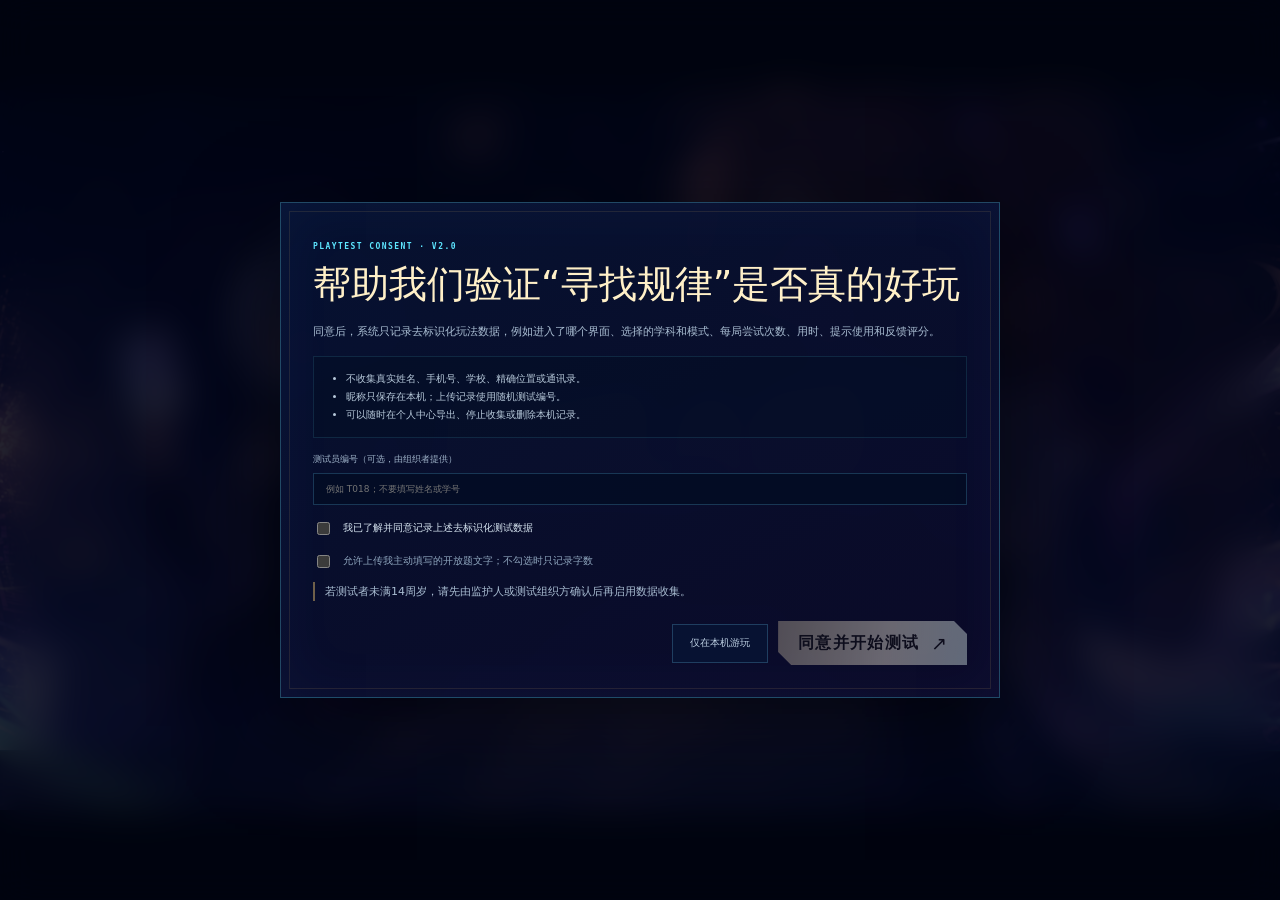
<file: index.html>
<!doctype html>
<html lang="zh-CN">
  <head>
    <meta charset="UTF-8" />
    <meta name="viewport" content="width=device-width, initial-scale=1.0" />
    <meta name="theme-color" content="#030611" />
  <meta name="description" content="《题感大师》网页游戏测试版 V2.0：接入2015—2025高考历史真题认知结构证据库。" />
  <title>题感大师｜测试版 V2.0</title>
    <link rel="stylesheet" href="style.css" />
    <link rel="stylesheet" href="launch-v7.css" />
    <link rel="stylesheet" href="telemetry.css" />
  </head>
  <body>
    <canvas id="globalStars" class="global-stars" aria-hidden="true"></canvas>
    <main id="app" class="app">
      <section id="launchScreen" class="screen launch-screen is-active" role="button" tabindex="0" aria-label="题感大师游戏启动页，点击屏幕进入">
        <div id="launchStage" class="stage">
          <img class="launch-background" src="assets/launch-v7-background.png" alt="" draggable="false" />
          <header class="title-layer" aria-label="题感大师"><h1 id="launchTitleGlitch" class="glitch-title"><span class="sr-only">题感大师</span></h1></header>
          <div class="ui-layer">
            <section class="loading-bar-layer" aria-label="正在寻找考试中的第六感">
              <div class="loading-bar">
                <span class="tech-wing tech-wing--left" aria-hidden="true"><i></i><i></i><i></i></span>
                <span class="status-core" aria-hidden="true"><i class="status-core__inner"></i></span>
                <p class="loading-copy">正在寻找考试中的第六感</p>
                <span class="signal-bars" aria-hidden="true"><i></i><i></i><i></i><i></i><i></i></span>
                <span class="tech-wing tech-wing--right" aria-hidden="true"><i></i><i></i><i></i></span>
                <span class="loading-sweep" aria-hidden="true"></span>
              </div>
            </section>
            <div class="enter-text-layer" aria-hidden="true"><span class="enter-copy">点击屏幕进入</span></div>
            <footer class="hud-layer" aria-hidden="true">
              <span class="hud-scan"></span>
              <div class="hud-module hud-module--left"><span class="hud-ring"><i></i></span><div class="hud-copy"><b>KNOWLEDGE LINK</b><span>知识图谱 · ONLINE</span></div><span class="hud-wave"><i></i><i></i><i></i><i></i><i></i></span></div>
              <div class="hud-center"><span></span><span></span><span></span><span></span><span></span><i></i><span></span><span></span><span></span><span></span><span></span></div>
              <div class="hud-module hud-module--right"><span class="hud-wave"><i></i><i></i><i></i><i></i><i></i></span><div class="hud-copy"><b>ABILITY SYSTEM</b><span>能力模型 · READY</span></div><span class="hud-signal"><i></i><i></i><i></i><i></i></span></div>
            </footer>
          </div>
          <div id="launchFlash" class="screen-flash" aria-hidden="true"></div>
          <div id="rippleLayer" class="ripple-layer" aria-hidden="true"></div>
          <p id="screenStatus" class="sr-only" aria-live="polite"></p>
        </div>
      </section>

      <section id="subjectScreen" class="screen app-screen subject-screen" hidden aria-labelledby="subjectTitle">
        <img class="oracle-scene" src="assets/oracle-observatory-v3.png" alt="星轨观测员手持塔罗牌站在知识观测站中" />
        <div class="subject-shade" aria-hidden="true"></div>
        <header class="flow-header">
          <button id="subjectBack" class="back-arrow" type="button" aria-label="返回启动页">←</button>
          <div class="flow-step"><i>01</i><span><b>唤醒知识星座</b><small>CHOOSE YOUR CONSTELLATION</small></span></div>
          <p>九科不是菜单，而是九种观察世界的方法。</p>
        </header>
        <div class="subject-stage">
          <section class="subject-copy">
            <p class="eyebrow">THE CELESTIAL ARCHIVE</p>
            <h1 id="subjectTitle">选择一片<br />知识星域</h1>
            <div id="subjectEmblemPreview" class="subject-emblem-preview" aria-hidden="true"><i></i><i></i><i></i><canvas id="previewConstellation" class="subject-constellation-preview" data-constellation="history"></canvas><span id="previewSigil">⌛</span></div>
            <p id="subjectIntro" class="subject-short-copy">时间、制度与因果</p>
          </section>
          <div id="subjectConstellation" class="subject-constellation" aria-label="九科学科选择"></div>
          <aside class="subject-confirm">
            <span id="subjectGlyph">史</span><p><small>SELECTED DOMAIN</small><b id="subjectName">历史</b><em id="subjectEnglish">HISTORY</em></p>
            <button id="confirmSubject" class="ritual-button" type="button"><b>进入模式圣殿</b><small>CONFIRM CONSTELLATION</small><i>↗</i></button>
          </aside>
        </div>
      </section>

      <section id="modeScreen" class="screen app-screen mode-screen" hidden aria-labelledby="modeTitle">
        <div class="mode-nebula" aria-hidden="true"><i></i><i></i><i></i></div>
        <header class="flow-header">
          <button id="modeBack" class="back-arrow" type="button" aria-label="返回选科">←</button>
          <div class="flow-step"><i>02</i><span><b>选择解码仪式</b><small>CHOOSE THE RITUAL</small></span></div>
          <p id="modeSubjectLabel">历史星域已连接</p>
        </header>
        <section class="mode-stage">
          <div class="mode-heading"><p class="eyebrow">FOUR WAYS TO SEE</p><h1 id="modeTitle">你想怎样<br />接近规律？</h1><p>难度不只是数字，它会改变干扰方式与理解任务。</p></div>
          <div id="modeGates" class="mode-gates" aria-label="四种游戏模式"></div>
          <footer class="mode-footer"><p><small>当前仪式</small><b id="modeName">困难模式</b><span id="modeDescription"></span></p><button id="confirmMode" class="ritual-button" type="button"><b>进入认知中枢</b><small>ENTER THE NEXUS</small><i>↗</i></button></footer>
        </section>
      </section>

      <section id="homeScreen" class="screen app-screen nexus-screen" hidden aria-labelledby="homeTitle">
        <div class="nexus-background" aria-hidden="true"></div>
        <header class="app-header">
          <button id="homeBack" class="back-arrow" type="button" aria-label="返回模式选择">←</button>
        <div class="app-brand"><span>TM</span><p><b>题感大师</b><small>COGNITIVE NEXUS · V2.0 HISTORY EXAM LAB</small></p></div>
          <nav class="header-nav"><button id="reselectSubject" type="button">更换学科</button><button id="reselectMode" type="button">更换模式</button><button id="openMap" type="button">✦ 探索地图</button><button id="openProfile" type="button">◇ 个人中心</button></nav>
          <button id="profileChip" class="profile-chip" type="button"><span id="homeAvatar">观</span><p><b id="homeNickname">星轨观察者</b><small id="homeLevel">LV.01 · 题目观察者</small></p></button>
        </header>
        <div class="nexus-layout">
          <section class="nexus-hero">
            <p class="eyebrow">COGNITIVE TRACE READY</p>
            <h1 id="homeTitle">关系不会写在<br />题目表面。</h1>
            <p>观察、怀疑、组合。把看似无关的题卡放到一起，看看你的解释能否让它们同时成立。</p>
            <div class="nexus-stats"><span><small>完成牌局</small><b id="sessionRounds">0</b></span><span><small>已发现羁绊</small><b id="todayDiscoveries">0</b></span><span><small>探索值</small><b id="homeXp">0</b></span></div>
          </section>
          <section class="current-training">
            <div id="selectedSubjectOrb" class="training-orb"><i></i><span id="selectedSubjectGlyph">史</span></div>
            <p class="eyebrow">CURRENT CONSTELLATION</p><h2 id="selectedSubjectName">历史</h2><b id="selectedModeName">困难模式</b><p id="selectedModeDescription"></p>
            <div class="bank-proof"><i>100</i><p><b>场独立牌局已装载</b><small>每局随机出现 3–8 张牌，组合规模由关系本身决定。</small></p></div>
            <button id="startGame" class="ritual-button ritual-button--large" type="button"><b>抽取本局星牌</b><small>DRAW THE NEXT TRACE</small><i>↗</i></button>
          </section>
          <aside class="nexus-oracle"><img src="assets/oracle-observatory-v3.png" alt="" /><div><small>ORACLE NOTE</small><b>别数牌，先找解释力。</b><p>能够同时解释两张牌，也可能是一条真正羁绊；选择权始终在你。</p></div></aside>
        </div>
      </section>

      <section id="gameScreen" class="screen app-screen game-screen" hidden aria-labelledby="gameTitle">
        <div class="game-anime-backdrop" aria-hidden="true"></div>
        <header class="game-header"><button id="leaveGame" class="back-arrow" type="button" aria-label="退出牌局">←</button><div class="game-heading"><span id="gameMeta">HISTORY · DEEP TRACE</span><h1 id="gameTitle">历史 · 困难模式</h1></div><div class="game-stats"><span>探索值 <b id="gameXp">0</b></span><span>本次旅程 <b id="gameRoundNumber">01</b></span><span>星牌 <b id="gameCardCount">6</b></span></div></header>
        <section class="mission-bar"><span class="mission-sigil"><i></i></span><div><small>本局目标</small><b id="missionCopy">自由选择你认为存在共同关系的卡牌</b></div><p id="modeRule">组合 2–8 张；提交前可随时调整。</p></section>
        <section id="board" class="board" aria-label="题目卡牌区"><canvas id="bondCanvas" class="bond-canvas" aria-hidden="true"></canvas><div id="ritualHalo" class="ritual-halo" aria-hidden="true"><i></i><i></i><span>✦</span></div><div id="cardGrid" class="card-grid"></div></section>
        <footer class="action-dock"><div class="selection-status"><span><b id="selectedCount">0</b><small>已选择</small></span><p><b id="selectionTitle">等待你的关系假设</b><small id="selectionHint">每局牌数不同，羁绊数量不会提前提示</small></p></div><div class="dock-actions"><button id="inspectHint" class="ghost-button" type="button">观察方法</button><button id="clearSelection" class="ghost-button" type="button" disabled>清空</button><button id="verifyBond" class="verify-button" type="button" disabled><span>组合羁绊</span><small>COMMUNE WITH CARDS</small><i></i></button></div></footer>

        <div id="guidePanel" class="modal guide-panel" role="dialog" aria-modal="true" aria-labelledby="guideTitle" hidden><span class="modal-index">FIRST DIVINATION</span><h2 id="guideTitle">这里没有规定答案牌数</h2><p>阅读 3–8 张随机题卡，自由选择 2–8 张。只要你选择的牌共享一条能够成立的关系，羁绊就会回应。</p><div class="guide-flow"><span><i>1</i>观察</span><em>›</em><span><i>2</i>组合</span><em>›</em><span><i>3</i>见证翻牌</span></div><p class="guide-once">本引导只在首次牌局自动出现，可在个人中心重置。</p><button id="closeGuide" class="ritual-button ritual-button--compact" type="button"><b>开始占测</b><i>↗</i></button></div>
        <div id="methodPanel" class="modal method-panel" role="dialog" aria-modal="true" aria-labelledby="methodTitle" hidden><button class="modal-close" data-close-modal="methodPanel" type="button">×</button><span class="modal-index">OBSERVATION METHOD</span><h2 id="methodTitle">别找相同字，找同一种解释</h2><div class="method-grid"><span><b>主体</b><small>谁或什么对象</small></span><span><b>机制</b><small>为什么发生</small></span><span><b>边界</b><small>限定条件是什么</small></span><span><b>意图</b><small>命题人要辨别什么</small></span></div></div>
        <div id="hintOfferPanel" class="modal hint-offer-panel" role="dialog" aria-modal="true" aria-labelledby="hintOfferTitle" hidden><span class="hint-star" aria-hidden="true">✦</span><p class="eyebrow">A FAINT SIGNAL</p><h2 id="hintOfferTitle">星轨传来微弱回声</h2><p>已经尝试三次。需要接收一条不揭示答案的观察提示吗？</p><div id="hintWhisper" class="hint-whisper" hidden><small>低强度提示</small><b id="hintWhisperText"></b></div><div class="hint-actions"><button id="declineHint" class="ghost-button" type="button">暂时不用</button><button id="acceptHint" class="ritual-button ritual-button--compact" type="button"><b>听取提示</b></button><button id="closeHint" class="ritual-button ritual-button--compact" type="button" hidden><b>回到牌桌</b></button></div></div>
      <div id="revealPanel" class="modal reveal-panel" role="dialog" aria-modal="true" aria-labelledby="revealTitle" hidden><p class="eyebrow">THE CARDS HAVE SPOKEN</p><h2 id="revealTitle"></h2><p id="revealExplanation"></p><div class="feedback-grid"><section><small>1 · 结论</small><p id="feedbackConclusion"></p></section><section><small>2 · 逐卡证据</small><ul id="feedbackEvidence"></ul></section><section><small>3 · 规则</small><p id="feedbackRule"></p></section><section><small>4 · 迁移</small><p id="feedbackTransfer"></p></section></div><div class="insight-copy"><small>瞬间理解</small><b id="insightText"></b></div><div class="reward-row"><span>探索值 <b id="rewardXp">+12</b></span><span>星图节点 <b>+1</b></span><span>关系迁移 <b>+1</b></span></div><section id="modeChallenge" class="mode-challenge" hidden><small id="challengeLabel"></small><h3 id="challengeTitle"></h3><div id="challengeOptions" class="challenge-options"></div><textarea id="masterNote" rows="2" placeholder="可选：写下一句你的判断方法"></textarea><textarea id="decodeAnswer" rows="3" minlength="6" maxlength="180" placeholder="写下你的判断：出题人为什么把这些题放在一起？"></textarea><p id="decodeAnswerStatus" class="decode-answer-status">写出自己的解释即可继续，不自动判分。</p></section><div class="reveal-actions"><button id="openSurveyAfterRound" class="ghost-button" type="button">反馈本轮体验</button><button id="viewMapAfterRound" class="ghost-button" type="button">查看星图</button><button id="nextRound" class="ritual-button ritual-button--compact" type="button"><b>继续抽牌</b><i>↗</i></button></div></div>
      <div id="errorFeedbackPanel" class="modal error-feedback-panel" role="dialog" aria-modal="true" aria-labelledby="errorFeedbackLabel" hidden><button class="modal-close" data-close-modal="errorFeedbackPanel" type="button" aria-label="关闭">×</button><p class="eyebrow">RELATION BOUNDARY</p><h2 id="errorFeedbackLabel">首次错误提示</h2><p id="errorFeedbackText"></p></div>
        <div id="cardInspect" class="modal card-inspect" role="dialog" aria-modal="true" aria-labelledby="inspectTitle" hidden><button class="modal-close" data-close-modal="cardInspect" type="button">×</button><span id="inspectNumber" class="modal-index"></span><h2 id="inspectTitle"></h2><p>放大阅读不会改变当前选择。</p></div>
      </section>

      <section id="mapScreen" class="screen app-screen map-screen" hidden aria-labelledby="mapTitle">
        <div class="map-void" aria-hidden="true"></div>
        <header class="section-header"><button id="mapBack" class="back-arrow" type="button" aria-label="返回上一界面">←</button><div><span>VARIABLE COSMOS ATLAS</span><h1 id="mapTitle">九域羁绊星图</h1></div><p id="mapStyleLabel">旋臂星系 · 历史时间流</p></header>
        <div class="map-layout"><nav id="mapSubjects" class="map-subjects" aria-label="地图学科选择"></nav><section id="mapNetwork" class="map-network" aria-label="认知关系节点图"><canvas id="mapCosmosCanvas" aria-hidden="true"></canvas><div id="mapNodeLayer" class="map-node-layer"></div></section><aside id="mapDetail" class="map-detail"></aside></div>
      </section>

      <section id="profileScreen" class="screen app-screen profile-screen" hidden aria-labelledby="profileTitle">
        <div class="profile-backdrop" aria-hidden="true"></div>
        <header class="section-header"><button id="profileBack" class="back-arrow" type="button" aria-label="返回认知中枢">←</button><div><span>OBSERVER ARCHIVE · V2.0</span><h1 id="profileTitle">观测员档案</h1></div><p>去标识化测试数据可随时查看、汇总、导出与删除。</p></header>
        <div class="profile-layout">
          <section class="identity-card"><div class="identity-avatar" id="profileAvatar">观</div><p class="eyebrow">OBSERVER ID</p><h2 id="profileNicknameDisplay">星轨观察者</h2><span id="profileTitleText">LV.01 · 题目观察者</span><div class="profile-xp"><i><em id="profileXpBar"></em></i><small id="profileXpText">0 / 100 EXP</small></div><label>昵称<input id="nicknameInput" maxlength="12" value="星轨观察者" /></label><label>年级<select id="gradeSelect"><option>高一</option><option selected>高二</option><option>高三</option></select></label><button id="saveProfile" class="ghost-button ghost-button--wide" type="button">保存基本信息</button></section>
          <section class="profile-main"><div class="profile-stats"><span><small>完成牌局</small><b id="statRounds">0</b></span><span><small>羁绊发现</small><b id="statBonds">0</b></span><span><small>伪羁绊</small><b id="statPseudo">0</b></span><span><small>探索值</small><b id="statXp">0</b></span></div><section class="profile-section"><header><div><span>SUBJECT PROGRESS</span><h2>九科星图进度</h2></div><button id="profileOpenMap" type="button">打开星图 ↗</button></header><div id="subjectProgress" class="subject-progress"></div></section><section class="profile-section"><header><div><span>RECENT DISCOVERIES</span><h2>最近发现</h2></div></header><div id="recentDiscoveries" class="recent-discoveries"></div></section></section>
          <aside class="settings-card"><p class="eyebrow">LOCAL SETTINGS</p><h2>仪式设置</h2><label class="setting-row"><span><b>星海背景音乐</b><small>大厅舒展旋律，牌局进入节奏变奏</small></span><input id="musicSetting" type="checkbox" checked /></label><label class="setting-row"><span><b>游戏音效</b><small>选牌、星轨与翻牌反馈</small></span><input id="soundSetting" type="checkbox" checked /></label><label class="setting-row"><span><b>减少动态效果</b><small>缩短占测与翻牌过程</small></span><input id="motionSetting" type="checkbox" /></label><button id="resetGuide" class="ghost-button ghost-button--wide" type="button">下次重新显示新手引导</button><button id="openTestData" class="ghost-button ghost-button--wide test-data-entry" type="button">管理测试数据</button><button id="openDataCenter" class="ghost-button ghost-button--wide data-center-entry" type="button">打开测试数据中心</button><button id="openProfileSurvey" class="ghost-button ghost-button--wide" type="button">填写体验反馈</button><div class="save-state"><i></i><span><b id="telemetrySaveLabel">本地星盘已同步</b><small id="telemetrySaveDetail">测试记录准备中</small></span></div></aside>
        </div>
      </section>

      <section id="telemetryConsent" class="telemetry-overlay" role="dialog" aria-modal="true" aria-labelledby="telemetryConsentTitle" hidden>
        <div class="telemetry-panel telemetry-consent-panel">
      <p class="eyebrow">PLAYTEST CONSENT · V2.0</p>
          <h2 id="telemetryConsentTitle">帮助我们验证“寻找规律”是否真的好玩</h2>
          <p>同意后，系统只记录去标识化玩法数据，例如进入了哪个界面、选择的学科和模式、每局尝试次数、用时、提示使用和反馈评分。</p>
          <ul>
            <li>不收集真实姓名、手机号、学校、精确位置或通讯录。</li>
            <li>昵称只保存在本机；上传记录使用随机测试编号。</li>
            <li>可以随时在个人中心导出、停止收集或删除本机记录。</li>
          </ul>
          <label class="telemetry-field"><span>测试员编号（可选，由组织者提供）</span><input id="consentTesterCode" maxlength="24" placeholder="例如 T018；不要填写姓名或学号" /></label>
          <label class="telemetry-check"><input id="consentAgree" type="checkbox" /><span>我已了解并同意记录上述去标识化测试数据</span></label>
          <label class="telemetry-check telemetry-check--subtle"><input id="consentOpenText" type="checkbox" /><span>允许上传我主动填写的开放题文字；不勾选时只记录字数</span></label>
          <p class="telemetry-minor-note">若测试者未满14周岁，请先由监护人或测试组织方确认后再启用数据收集。</p>
          <div class="telemetry-actions"><button id="declineTelemetry" class="ghost-button" type="button">仅在本机游玩</button><button id="acceptTelemetry" class="ritual-button ritual-button--compact" type="button" disabled><b>同意并开始测试</b><i>↗</i></button></div>
        </div>
      </section>

      <section id="testDataPanel" class="telemetry-overlay" role="dialog" aria-modal="true" aria-labelledby="testDataTitle" hidden>
        <div class="telemetry-panel telemetry-data-panel">
          <button id="closeTestData" class="modal-close" type="button" aria-label="关闭测试数据面板">×</button>
          <p class="eyebrow">PLAYTEST DATA CONTROL</p>
          <h2 id="testDataTitle">测试数据管理</h2>
          <div class="telemetry-status-grid">
            <span><small>测试参与者</small><b id="telemetryParticipant">未启用</b></span>
            <span><small>本机事件</small><b id="telemetryEventCount">0</b></span>
            <span><small>已上传</small><b id="telemetryUploadedCount">0</b></span>
            <span><small>数据状态</small><b id="telemetryConnection">仅本机</b></span>
          </div>
          <label class="telemetry-field"><span>测试员编号</span><input id="testDataTesterCode" maxlength="24" placeholder="可选；不要填写姓名或学号" /></label>
          <label class="telemetry-check"><input id="testDataEnabled" type="checkbox" /><span>参与去标识化玩法测试</span></label>
          <label class="telemetry-check telemetry-check--subtle"><input id="testDataOpenText" type="checkbox" /><span>允许上传开放题和反馈中的文字内容</span></label>
          <p id="telemetryLastSync" class="telemetry-sync-copy">尚未连接数据接收服务，记录将安全保存在当前设备。</p>
          <div class="telemetry-button-grid">
            <button id="saveTestDataSettings" class="ghost-button" type="button">保存设置</button>
            <button id="syncTestData" class="ghost-button" type="button">立即同步</button>
            <button id="exportTestJson" class="ghost-button" type="button">导出 JSON</button>
            <button id="exportTestCsv" class="ghost-button" type="button">导出 CSV</button>
            <button id="openDataCenterFromPanel" class="ghost-button" type="button">查看数据中心</button>
            <button id="deleteTestData" class="danger-button" type="button">删除测试记录</button>
          </div>
          <p class="telemetry-privacy-copy">删除会清除本机记录并停止后续收集；如数据已经上传，系统会同时向已配置的接收服务发送删除请求。</p>
        </div>
      </section>

      <section id="playtestSurvey" class="telemetry-overlay" role="dialog" aria-modal="true" aria-labelledby="playtestSurveyTitle" hidden>
        <form id="playtestSurveyForm" class="telemetry-panel telemetry-survey-panel">
          <button id="closePlaytestSurvey" class="modal-close" type="button" aria-label="关闭体验反馈">×</button>
          <p class="eyebrow">PLAYER SIGNAL</p>
          <h2 id="playtestSurveyTitle">这一轮真的像在“破解规律”吗？</h2>
          <p>请按1–5分评价。你的答案只用于改进测试版，不影响游戏成绩。</p>
          <div class="survey-grid">
            <label><span>寻找规律感</span><small>1 像普通答题 · 5 很像破解关系</small><select name="patternFeeling" required><option value="">请选择</option><option value="1">1</option><option value="2">2</option><option value="3">3</option><option value="4">4</option><option value="5">5</option></select></label>
            <label><span>趣味与爽感</span><small>1 无感 · 5 很想继续</small><select name="fun" required><option value="">请选择</option><option value="1">1</option><option value="2">2</option><option value="3">3</option><option value="4">4</option><option value="5">5</option></select></label>
            <label><span>规则清晰度</span><small>1 不知道做什么 · 5 完全清楚</small><select name="clarity" required><option value="">请选择</option><option value="1">1</option><option value="2">2</option><option value="3">3</option><option value="4">4</option><option value="5">5</option></select></label>
            <label><span>本轮难度</span><small>1 太简单 · 3 合适 · 5 太难</small><select name="difficulty" required><option value="">请选择</option><option value="1">1</option><option value="2">2</option><option value="3">3</option><option value="4">4</option><option value="5">5</option></select></label>
            <label><span>继续游玩意愿</span><small>1 不想继续 · 5 很想继续</small><select name="continueIntent" required><option value="">请选择</option><option value="1">1</option><option value="2">2</option><option value="3">3</option><option value="4">4</option><option value="5">5</option></select></label>
            <label><span>最喜欢的模式</span><small>可以暂时没有答案</small><select name="favoriteMode"><option value="">暂不确定</option><option value="hard">困难模式</option><option value="journey">旅程模式</option><option value="master">大师模式</option><option value="decode">破译模式</option></select></label>
          </div>
          <label class="telemetry-field"><span>最想改进的地方（可选）</span><textarea name="comment" maxlength="300" rows="3" placeholder="如果没有允许上传开放文字，系统只会记录字数。"></textarea></label>
          <div class="telemetry-actions"><button id="skipPlaytestSurvey" class="ghost-button" type="button">稍后再说</button><button class="ritual-button ritual-button--compact" type="submit"><b>提交反馈</b><i>↗</i></button></div>
        </form>
      </section>

      <div id="toast" class="toast" role="status" aria-live="polite"></div>
    </main>
    <script src="telemetry-config.js"></script>
    <script src="telemetry.js"></script>
    <script src="data.js"></script>
    <script src="script.js"></script>
  </body>
</html>
</file>
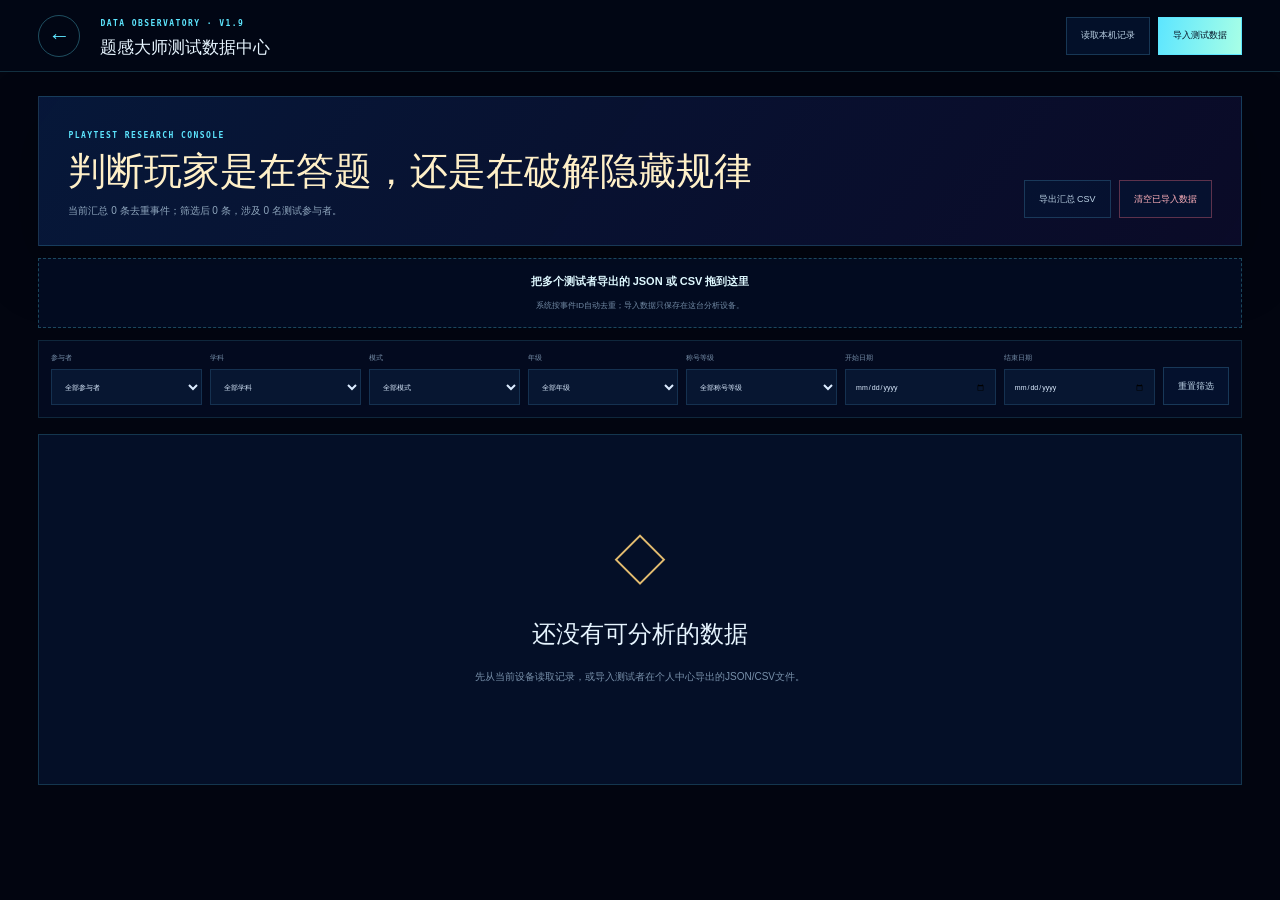
<file: data-center.html>
<!doctype html>
<html lang="zh-CN">
  <head>
    <meta charset="UTF-8" />
    <meta name="viewport" content="width=device-width, initial-scale=1.0" />
    <meta name="theme-color" content="#030611" />
    <meta name="description" content="《题感大师》V1.9测试数据中心：汇总启动、访问路径、牌局表现、错误分布与体验反馈。" />
    <title>题感大师｜V1.9测试数据中心</title>
    <link rel="stylesheet" href="data-center.css" />
  </head>
  <body>
    <div class="cosmos-backdrop" aria-hidden="true"></div>
    <header class="data-header">
      <a class="back-link" href="index.html" aria-label="返回游戏">←</a>
      <div class="data-brand"><span>DATA OBSERVATORY · V1.9</span><h1>题感大师测试数据中心</h1></div>
      <div class="header-actions">
        <button id="loadDeviceData" type="button">读取本机记录</button>
        <button id="importData" class="primary-action" type="button">导入测试数据</button>
        <input id="fileInput" type="file" accept=".json,.csv,application/json,text/csv" multiple hidden />
      </div>
    </header>

    <main class="data-shell">
      <section class="overview-banner">
        <div><p class="eyebrow">PLAYTEST RESEARCH CONSOLE</p><h2>判断玩家是在答题，还是在破解隐藏规律</h2><p id="datasetStatus">正在读取当前设备上的测试记录……</p></div>
        <div class="dataset-actions">
          <button id="exportSummary" type="button">导出汇总 CSV</button>
          <button id="clearImported" class="danger-action" type="button">清空已导入数据</button>
        </div>
      </section>

      <section id="dropZone" class="drop-zone" tabindex="0">
        <strong>把多个测试者导出的 JSON 或 CSV 拖到这里</strong>
        <span>系统按事件ID自动去重；导入数据只保存在这台分析设备。</span>
      </section>

      <section class="filter-panel" aria-label="数据筛选">
        <label>参与者<select id="participantFilter"><option value="">全部参与者</option></select></label>
        <label>学科<select id="subjectFilter"><option value="">全部学科</option></select></label>
        <label>模式<select id="modeFilter"><option value="">全部模式</option></select></label>
        <label>年级<select id="gradeFilter"><option value="">全部年级</option><option>高一</option><option>高二</option><option>高三</option></select></label>
        <label>称号等级<select id="rankFilter"><option value="">全部称号等级</option></select></label>
        <label>开始日期<input id="dateFrom" type="date" /></label>
        <label>结束日期<input id="dateTo" type="date" /></label>
        <button id="resetFilters" type="button">重置筛选</button>
      </section>

      <section id="emptyState" class="empty-state" hidden>
        <i>◇</i><h2>还没有可分析的数据</h2><p>先从当前设备读取记录，或导入测试者在个人中心导出的JSON/CSV文件。</p>
      </section>

      <div id="dashboardContent">
        <section class="kpi-grid" aria-label="核心指标">
          <article><small>启动次数</small><b id="kpiStarts">0</b><span id="kpiSessions">0个会话</span></article>
          <article><small>测试参与者</small><b id="kpiParticipants">0</b><span>去标识化ID</span></article>
          <article><small>牌局完成率</small><b id="kpiCompletion">0%</b><span id="kpiRounds">0 / 0局</span></article>
          <article><small>平均完成时间</small><b id="kpiDuration">—</b><span>成功牌局</span></article>
          <article><small>成功前尝试</small><b id="kpiAttempts">—</b><span>平均次数</span></article>
          <article><small>提示接受率</small><b id="kpiHintRate">—</b><span id="kpiHints">0 / 0次</span></article>
          <article><small>五败揭晓率</small><b id="kpiRevealRate">—</b><span id="kpiReveals">0次</span></article>
          <article><small>中途退出率</small><b id="kpiAbandonRate">—</b><span id="kpiAbandons">0次</span></article>
        </section>

        <section class="panel access-panel">
          <header><div><p class="eyebrow">SCREEN FLOW</p><h2>界面访问顺序</h2></div><span id="screenViewCount">0次界面访问</span></header>
          <div class="split-grid">
            <div><h3>最常见页面流转</h3><div id="transitionList" class="bar-list"></div></div>
            <div><h3>各界面访问量</h3><div id="screenVisitList" class="bar-list"></div></div>
          </div>
          <div class="detail-table">
            <h3>最近会话完整路径</h3>
            <div class="table-wrap"><table><thead><tr><th>时间</th><th>参与者</th><th>会话</th><th>访问顺序</th></tr></thead><tbody id="sessionPathTable"></tbody></table></div>
          </div>
        </section>

        <section class="panel">
          <header><div><p class="eyebrow">SUBJECT PERFORMANCE</p><h2>科目选择率与成功率</h2></div><span>错误=失败的羁绊验证</span></header>
          <div class="table-wrap"><table><thead><tr><th>学科</th><th>选择次数</th><th>选择率</th><th>开始牌局</th><th>成功牌局</th><th>成功率</th><th>错误验证</th><th>平均尝试</th></tr></thead><tbody id="subjectTable"></tbody></table></div>
        </section>

        <section class="panel">
          <header><div><p class="eyebrow">BOND VERIFICATION LOG</p><h2>每次羁绊验证明细</h2></div><span id="verificationCount">0次验证</span></header>
          <div class="table-wrap verification-table"><table><thead><tr><th>时间</th><th>参与者</th><th>称号等级</th><th>学科</th><th>牌局</th><th>尝试</th><th>选择数量</th><th>成功</th><th>所选卡牌ID</th><th>当时用时</th></tr></thead><tbody id="verificationTable"></tbody></table></div>
        </section>

        <section class="panel">
          <header><div><p class="eyebrow">COGNITIVE RANK</p><h2>用户称号等级分布</h2></div><span>按事件发生时的等级统计</span></header>
          <div class="table-wrap"><table><thead><tr><th>等级</th><th>称号</th><th>到达人数</th><th>记录事件</th><th>开始牌局</th><th>完成牌局</th><th>成功率</th></tr></thead><tbody id="rankTable"></tbody></table></div>
        </section>

        <section class="dual-panels">
          <section class="panel">
            <header><div><p class="eyebrow">MODE PERFORMANCE</p><h2>模式表现</h2></div></header>
            <div class="table-wrap"><table><thead><tr><th>模式</th><th>开始</th><th>成功</th><th>成功率</th><th>错误</th></tr></thead><tbody id="modeTable"></tbody></table></div>
          </section>
          <section class="panel">
            <header><div><p class="eyebrow">GRADE PERFORMANCE</p><h2>年级表现</h2></div></header>
            <div class="table-wrap"><table><thead><tr><th>年级</th><th>牌局</th><th>成功</th><th>成功率</th><th>平均用时</th></tr></thead><tbody id="gradeTable"></tbody></table></div>
          </section>
        </section>

        <section class="dual-panels">
          <section class="panel">
            <header><div><p class="eyebrow">ERROR DISTRIBUTION</p><h2>错误集中在哪个知识板块</h2></div><span id="failedVerifyCount">0次错误验证</span></header>
            <div id="errorBlockList" class="rank-list"></div>
          </section>
          <section class="panel">
            <header><div><p class="eyebrow">RELATION SCALE</p><h2>牌数与关系规模分布</h2></div></header>
            <div class="split-grid compact"><div><h3>每局牌数</h3><div id="cardCountList" class="bar-list"></div></div><div><h3>主要关系规模</h3><div id="relationSizeList" class="bar-list"></div></div></div>
          </section>
        </section>

        <section class="panel">
          <header><div><p class="eyebrow">PLAYER SIGNAL</p><h2>主观体验评分</h2></div><span id="surveyCount">0份问卷</span></header>
          <div class="score-grid">
            <article><span>规律感</span><b id="scorePattern">—</b><i><em id="barPattern"></em></i></article>
            <article><span>趣味与爽感</span><b id="scoreFun">—</b><i><em id="barFun"></em></i></article>
            <article><span>规则清晰度</span><b id="scoreClarity">—</b><i><em id="barClarity"></em></i></article>
            <article><span>难度适配</span><b id="scoreDifficulty">—</b><i><em id="barDifficulty"></em></i></article>
            <article><span>继续游玩意愿</span><b id="scoreContinue">—</b><i><em id="barContinue"></em></i></article>
          </div>
          <div class="split-grid survey-detail"><div><h3>偏好模式</h3><div id="favoriteModeList" class="bar-list"></div></div><div><h3>最近开放反馈</h3><div id="surveyComments" class="comment-list"></div></div></div>
        </section>

        <section class="dual-panels">
          <section class="panel">
            <header><div><p class="eyebrow">RUNTIME ERRORS</p><h2>简短运行错误</h2></div><span id="runtimeErrorCount">0条</span></header>
            <div id="runtimeErrorList" class="log-list"></div>
          </section>
          <section class="panel">
            <header><div><p class="eyebrow">RECENT EVENTS</p><h2>最近事件记录</h2></div><span>最多显示80条</span></header>
            <div id="recentEventList" class="log-list"></div>
          </section>
        </section>
      </div>
    </main>

    <div id="dashboardToast" class="dashboard-toast" role="status" aria-live="polite"></div>
    <script src="telemetry-config.js"></script>
    <script src="telemetry.js"></script>
    <script src="data.js"></script>
    <script src="data-center.js"></script>
  </body>
</html>
</file>
<file: style.css>
:root{color-scheme:dark;--night:#020510;--panel:rgba(6,17,45,.82);--panel2:rgba(11,13,44,.9);--cyan:#5de6ff;--violet:#a47cff;--gold:#d8b367;--gold2:#ffe7ae;--ink:#edf8ff;--muted:#8fa6c4;--success:#79ffd2;--danger:#ff98ce;font-family:"Microsoft YaHei UI","PingFang SC","Noto Sans CJK SC",system-ui,sans-serif}
*{box-sizing:border-box}html,body{width:100%;min-width:320px;height:100%;margin:0;overflow:hidden;background:var(--night)}body{color:var(--ink);user-select:none;-webkit-user-select:none}button,input,select,textarea{color:inherit;font:inherit}button{border:0;cursor:pointer}button:focus-visible,input:focus-visible,select:focus-visible,textarea:focus-visible{outline:2px solid var(--cyan);outline-offset:3px}button:disabled{cursor:not-allowed}[hidden]{display:none!important}.global-stars,.app{position:fixed;inset:0}.global-stars{width:100%;height:100%;background:#020510}.app{isolation:isolate}.screen{position:absolute;inset:0;opacity:0;transform:scale(1.012);transition:opacity .55s ease,transform .8s cubic-bezier(.2,.8,.2,1)}.screen.is-active{opacity:1;transform:scale(1)}.screen.is-leaving{opacity:0;transform:scale(1.02)}.app-screen{overflow:auto;background:#030713}.sound-toggle{position:fixed;z-index:300;top:17px;right:21px;display:flex;align-items:center;gap:8px;height:34px;padding:0 12px;color:#cfe9fa;border:1px solid rgba(93,230,255,.26);border-radius:3px;background:rgba(3,10,28,.72);backdrop-filter:blur(14px)}.sound-toggle span{color:var(--cyan);filter:drop-shadow(0 0 7px var(--cyan))}.sound-toggle b{font:600 9px/1 Consolas,monospace;letter-spacing:.12em}.sound-toggle[aria-pressed=false]{opacity:.5}

/* Launch */
.launch-screen{display:grid;place-items:center;overflow:hidden;background:#02040d;cursor:pointer}.launch-stage{position:relative;width:100vw;height:100vh;overflow:hidden}.launch-background{position:absolute;inset:0;width:100%;height:100%;object-fit:cover;object-position:center;animation:scene-breathe 10s ease-in-out infinite}.launch-title-glitch{position:absolute;z-index:8;inset:0;pointer-events:none}.launch-title-glitch i{position:absolute;inset:0;opacity:0;background:url("assets/launch-bg-ui-clean.png") center/cover no-repeat;filter:saturate(1.5) contrast(1.25)}.launch-title-glitch i:nth-child(1){clip-path:polygon(33% 40%,67% 40%,67% 43%,33% 43%)}.launch-title-glitch i:nth-child(2){clip-path:polygon(31% 44%,69% 44%,69% 47%,31% 47%)}.launch-title-glitch i:nth-child(3){clip-path:polygon(34% 48%,66% 48%,66% 50.5%,34% 50.5%)}.launch-title-glitch i:nth-child(4){clip-path:polygon(32% 51%,68% 51%,68% 54%,32% 54%)}.launch-title-glitch i:nth-child(5){clip-path:polygon(35% 55%,65% 55%,65% 57%,35% 57%)}.launch-title-glitch i:nth-child(6){clip-path:polygon(30% 39%,70% 39%,70% 57%,30% 57%);mix-blend-mode:screen}.launch-title-glitch.is-glitching i:nth-child(odd){animation:title-slice-left .65s steps(2) both}.launch-title-glitch.is-glitching i:nth-child(even){animation:title-slice-right .65s steps(2) both}.launch-title-glitch.is-glitching i:nth-child(6){animation:title-ghost .65s steps(2) both}.launch-particles,.launch-scan,.launch-vignette,.launch-flash,.ripple-layer{position:absolute;inset:0;width:100%;height:100%;pointer-events:none}.launch-scan{z-index:5;top:-8%;height:2px;background:linear-gradient(90deg,transparent,rgba(93,230,255,.45),transparent);box-shadow:0 0 14px var(--cyan);animation:vertical-scan 6s linear infinite}.launch-vignette{z-index:4;background:radial-gradient(ellipse,transparent 44%,rgba(0,3,16,.54) 100%),repeating-linear-gradient(0deg,rgba(255,255,255,.018) 0 1px,transparent 1px 4px)}.launch-status{position:absolute;z-index:9;left:50%;top:61%;display:grid;grid-template-columns:54px 28px 1fr 55px 54px;align-items:center;width:min(43vw,735px);min-width:460px;height:clamp(56px,7vw,88px);padding:0 20px;color:#bed8ed;transform:translateX(-50%);border-block:1px solid rgba(93,180,255,.18);background:linear-gradient(90deg,transparent,rgba(9,36,81,.65) 19%,rgba(15,29,78,.7) 78%,transparent);clip-path:polygon(6% 0,94% 0,100% 50%,94% 100%,6% 100%,0 50%)}.launch-status>i{position:relative;width:25px;aspect-ratio:1;border:1px solid rgba(93,230,255,.6);border-radius:50%}.launch-status>i:before,.launch-status>i:after{content:"";position:absolute;border-radius:50%}.launch-status>i:before{inset:5px;border:1px dashed var(--cyan);animation:spin 5s linear infinite}.launch-status>i:after{inset:9px;background:var(--success);box-shadow:0 0 12px var(--success)}.launch-status p{margin:0;text-align:center;font-size:clamp(12px,1vw,17px);letter-spacing:.35em;text-shadow:0 0 12px rgba(93,230,255,.45)}.launch-status em{position:relative;width:50px;height:21px}.launch-status em:before{content:"";position:absolute;inset:0;background:repeating-linear-gradient(90deg,var(--cyan) 0 3px,transparent 3px 9px);clip-path:polygon(0 70%,20% 43%,40% 80%,60% 20%,80% 55%,100% 0,100% 100%,0 100%);opacity:.65;animation:signal 1.2s ease-in-out infinite}.launch-status__wing{height:1px;background:linear-gradient(90deg,transparent,rgba(93,230,255,.55));transform:skewX(-26deg)}.launch-status__wing--right{transform:scaleX(-1) skewX(-26deg)}.launch-enter{position:absolute;z-index:10;left:50%;top:73.5%;display:flex;flex-direction:column;gap:6px;align-items:center;color:#eefaff;transform:translateX(-50%);font-size:clamp(11px,.9vw,15px);letter-spacing:.38em;text-shadow:0 0 12px rgba(93,230,255,.85);animation:enter-pulse 1.8s ease-in-out infinite}.launch-enter small{color:rgba(142,190,224,.7);font:600 7px/1 Consolas,monospace;letter-spacing:.21em}.launch-enter:before,.launch-enter:after{content:"";position:absolute;top:10px;width:74px;height:1px;background:linear-gradient(90deg,transparent,var(--cyan))}.launch-enter:before{right:108%}.launch-enter:after{left:108%;transform:scaleX(-1)}.launch-hud{position:absolute;z-index:9;left:5%;right:5%;bottom:4%;display:grid;grid-template-columns:1fr 180px 1fr;align-items:end;height:70px;border-bottom:1px solid rgba(93,230,255,.15)}.launch-hud>div{display:flex;align-items:center;gap:13px}.launch-hud>div:last-child{justify-content:flex-end;text-align:right}.launch-hud span{display:flex;flex-direction:column;gap:5px}.launch-hud b{color:#c1eaff;font:600 9px/1 Consolas,monospace;letter-spacing:.2em}.launch-hud small{color:#7195b3;font-size:8px;letter-spacing:.12em}.hud-orb{position:relative;width:34px;aspect-ratio:1;border:1px solid rgba(93,230,255,.4);border-radius:50%}.hud-orb:before{content:"";position:absolute;inset:6px;border:1px dashed var(--cyan);border-radius:50%;animation:spin 8s linear infinite}.hud-orb--violet{border-color:rgba(164,124,255,.55)}.launch-hud>em{display:flex;justify-content:center;gap:10px}.launch-hud>em i{width:14px;height:1px;background:rgba(93,230,255,.35);transform:rotate(42deg)}.launch-flash{z-index:20;background:white;opacity:0}.launch-flash.is-active{animation:flash .8s ease-out}.ripple{position:absolute;border:1px solid rgba(132,239,255,.8);border-radius:50%;box-shadow:0 0 26px rgba(93,230,255,.45);transform:translate(-50%,-50%) scale(.1);animation:ripple .9s ease-out forwards}

/* Shared flow */
.back-arrow{display:grid;place-items:center;width:42px;aspect-ratio:1;color:var(--cyan);border:1px solid rgba(93,230,255,.34);border-radius:50%;background:rgba(5,17,44,.74);font-size:21px;transition:.2s ease}.back-arrow:hover{color:#061328;background:var(--cyan);transform:translateX(-3px);box-shadow:0 0 22px rgba(93,230,255,.4)}.flow-header,.app-header,.game-header,.section-header{position:relative;z-index:40;display:grid;align-items:center;min-height:70px;padding:0 84px 0 25px;border-bottom:1px solid rgba(93,230,255,.16);background:rgba(3,9,27,.72);backdrop-filter:blur(20px)}.flow-header{grid-template-columns:44px auto 1fr;gap:17px}.flow-header>p{justify-self:end;margin:0;color:var(--muted);font-size:9px}.flow-step{display:flex;align-items:center;gap:11px}.flow-step>i{display:grid;place-items:center;width:31px;aspect-ratio:1;color:var(--gold2);border:1px solid rgba(216,179,103,.45);font:500 10px/1 Consolas,monospace;transform:rotate(45deg)}.flow-step span{display:flex;flex-direction:column;gap:5px}.flow-step b{font-size:12px;font-weight:500}.flow-step small,.eyebrow{color:var(--cyan);font:600 8px/1 Consolas,monospace;letter-spacing:.18em}.ritual-button{position:relative;display:grid;grid-template-columns:1fr auto;align-items:center;min-width:230px;min-height:58px;padding:0 20px;color:#171205;background:linear-gradient(100deg,#cfa85c,#ffe7ad 58%,#b8faec);clip-path:polygon(0 0,calc(100% - 13px) 0,100% 13px,100% 100%,13px 100%,0 calc(100% - 13px));text-align:left;overflow:hidden}.ritual-button:after{content:"";position:absolute;top:0;bottom:0;left:-28%;width:18%;background:linear-gradient(90deg,transparent,rgba(255,255,255,.82),transparent);transform:skewX(-20deg);animation:sweep 3.4s ease-in-out infinite}.ritual-button b{font-weight:750;letter-spacing:.08em}.ritual-button small{grid-column:1;color:rgba(23,18,5,.5);font:600 7px/1 Consolas,monospace;letter-spacing:.14em}.ritual-button i{grid-column:2;grid-row:1/span 2;font-style:normal;font-size:19px}.ritual-button:hover{filter:brightness(1.08);transform:translateY(-2px)}.ritual-button:disabled{filter:grayscale(.7);opacity:.5;transform:none}.ritual-button--compact{display:flex;justify-content:center;gap:12px;min-width:185px;min-height:44px;margin:20px auto 0}.ghost-button{min-height:39px;padding:0 17px;color:#bed1e4;border:1px solid rgba(103,190,235,.25);background:rgba(6,22,53,.68);font-size:10px}.ghost-button:hover{color:var(--cyan);border-color:rgba(93,230,255,.55)}.ghost-button:disabled{opacity:.34}.ghost-button--wide{width:100%;margin-top:12px}

/* Subject constellation */
.subject-screen{overflow:hidden;background:#020713}.oracle-scene,.subject-shade{position:absolute;inset:0;width:100%;height:100%;object-fit:cover;object-position:center}.subject-shade{background:linear-gradient(90deg,rgba(2,7,20,.95) 0%,rgba(2,8,24,.65) 35%,rgba(2,7,21,.12) 63%,rgba(2,6,18,.48) 100%),linear-gradient(0deg,rgba(2,6,18,.93),transparent 40%)}.subject-stage{position:relative;z-index:5;display:grid;grid-template-columns:minmax(290px,.7fr) minmax(590px,1.4fr);grid-template-rows:1fr auto;gap:20px;width:min(1480px,94vw);height:calc(100vh - 70px);margin:0 auto;padding:clamp(35px,6vh,80px) 0 24px}.subject-copy{align-self:center}.subject-copy h1{margin:13px 0 18px;font-size:clamp(44px,5vw,78px);font-weight:240;line-height:1.12;letter-spacing:.03em}.subject-copy>p:last-of-type{max-width:430px;color:#a9bad0;font-size:12px;line-height:1.8}.oracle-dialog{display:flex;align-items:center;gap:12px;max-width:430px;margin-top:29px;padding:13px 15px;border:1px solid rgba(216,179,103,.2);background:rgba(6,15,40,.63);backdrop-filter:blur(12px)}.oracle-dialog>i{display:grid;place-items:center;width:38px;aspect-ratio:1;color:var(--gold2);border:1px solid rgba(216,179,103,.45);border-radius:50%;font-style:normal}.oracle-dialog p{display:flex;flex-direction:column;gap:5px;margin:0}.oracle-dialog small{color:var(--gold);font-size:8px}.oracle-dialog b{color:#ccd9e7;font-size:10px;font-weight:400;line-height:1.55}.subject-constellation{align-self:center;display:grid;grid-template-columns:repeat(3,minmax(135px,1fr));gap:10px;max-width:700px;margin-left:auto}.subject-star{position:relative;display:grid;grid-template-columns:auto 1fr;align-items:center;gap:12px;min-height:92px;padding:14px;color:#9bb0ca;border:1px solid rgba(109,184,230,.18);background:linear-gradient(145deg,rgba(5,20,50,.76),rgba(13,13,45,.64));backdrop-filter:blur(12px);text-align:left;overflow:hidden;transition:.25s ease}.subject-star:before{content:"";position:absolute;right:-30px;bottom:-39px;width:95px;aspect-ratio:1;border:1px solid var(--subject-color);border-radius:50%;opacity:.12}.subject-star>i{display:grid;place-items:center;width:52px;aspect-ratio:1;color:var(--subject-color);border:1px solid color-mix(in srgb,var(--subject-color) 52%,transparent);border-radius:50%;font:400 26px/1 "STKaiti","KaiTi",serif;box-shadow:inset 0 0 18px color-mix(in srgb,var(--subject-color) 10%,transparent)}.subject-star span{display:flex;flex-direction:column;gap:5px}.subject-star b{color:#eaf5ff;font-size:13px;font-weight:500}.subject-star small{color:#7189a9;font:500 7px/1 Consolas,monospace}.subject-star em{color:#91a6bd;font-size:8px;font-style:normal;line-height:1.5}.subject-star:hover{transform:translateY(-3px);border-color:var(--subject-color)}.subject-star.is-selected{color:white;border-color:var(--subject-color);background:linear-gradient(145deg,color-mix(in srgb,var(--subject-color) 17%,rgba(5,20,50,.85)),rgba(13,13,45,.82));box-shadow:0 0 28px color-mix(in srgb,var(--subject-color) 17%,transparent),inset 0 0 24px color-mix(in srgb,var(--subject-color) 10%,transparent)}.subject-confirm{grid-column:1/-1;display:grid;grid-template-columns:auto 1fr auto;align-items:center;gap:15px;padding:13px 15px;border:1px solid rgba(93,230,255,.17);background:rgba(4,14,38,.78);backdrop-filter:blur(16px)}.subject-confirm>span{display:grid;place-items:center;width:45px;aspect-ratio:1;color:var(--gold2);border:1px solid rgba(216,179,103,.5);border-radius:50%;font:400 21px/1 "STKaiti","KaiTi",serif}.subject-confirm p{display:grid;grid-template-columns:auto auto;gap:4px 10px;margin:0}.subject-confirm small{grid-column:1/-1;color:var(--cyan);font:600 7px/1 Consolas,monospace;letter-spacing:.14em}.subject-confirm b{font-size:15px;font-weight:500}.subject-confirm em{align-self:end;color:var(--muted);font:500 8px/1 Consolas,monospace;font-style:normal}

/* Mode gates */
.mode-screen{overflow:hidden;background:radial-gradient(circle at 50% 45%,#151448 0,#070c27 37%,#020511 75%)}.mode-nebula,.mode-nebula i{position:absolute;inset:0}.mode-nebula{overflow:hidden}.mode-nebula:before{content:"";position:absolute;left:50%;top:48%;width:48vw;aspect-ratio:1;border:1px solid rgba(93,230,255,.12);border-radius:50%;transform:translate(-50%,-50%);box-shadow:0 0 100px rgba(87,93,255,.15),inset 0 0 100px rgba(164,124,255,.1)}.mode-nebula i:nth-child(1){background:conic-gradient(from 30deg at 50% 50%,transparent,rgba(87,94,255,.09),transparent,rgba(216,179,103,.06),transparent);animation:spin-bg 34s linear infinite}.mode-nebula i:nth-child(2){background:radial-gradient(circle at 12% 34%,rgba(93,230,255,.12),transparent 20%),radial-gradient(circle at 86% 70%,rgba(164,124,255,.13),transparent 22%)}.mode-nebula i:nth-child(3){background:repeating-radial-gradient(circle at 50% 50%,transparent 0 68px,rgba(93,230,255,.025) 69px 70px)}.mode-stage{position:relative;z-index:5;display:grid;grid-template-columns:250px 1fr;grid-template-rows:1fr auto;gap:26px;width:min(1450px,94vw);height:calc(100vh - 70px);margin:auto;padding:clamp(32px,5vh,65px) 0 24px}.mode-heading{align-self:center}.mode-heading h1{margin:12px 0 18px;font-size:clamp(40px,4.3vw,70px);font-weight:250;line-height:1.12}.mode-heading>p:last-child{color:var(--muted);font-size:11px;line-height:1.8}.mode-gates{align-self:center;display:grid;grid-template-columns:repeat(4,1fr);gap:12px;perspective:1400px}.mode-gate{position:relative;min-height:clamp(360px,53vh,570px);padding:25px 18px;color:#a9bdd2;border:1px solid rgba(105,177,223,.18);background:linear-gradient(180deg,rgba(12,25,61,.85),rgba(8,11,37,.94));clip-path:polygon(12px 0,calc(100% - 12px) 0,100% 12px,100% calc(100% - 12px),calc(100% - 12px) 100%,12px 100%,0 calc(100% - 12px),0 12px);overflow:hidden;text-align:left;transition:.35s cubic-bezier(.2,.8,.2,1)}.mode-gate:before{content:"";position:absolute;left:50%;top:18%;width:150px;aspect-ratio:1;border:1px solid var(--gate);border-radius:50%;transform:translateX(-50%);opacity:.25;box-shadow:0 0 50px color-mix(in srgb,var(--gate) 20%,transparent)}.mode-gate:after{content:"";position:absolute;inset:7px;border:1px solid color-mix(in srgb,var(--gate) 18%,transparent);pointer-events:none}.mode-gate>i{position:relative;z-index:2;display:grid;place-items:center;width:83px;aspect-ratio:1;margin:35px auto 78px;color:var(--gate);border:1px solid color-mix(in srgb,var(--gate) 60%,transparent);border-radius:50%;font-size:32px;font-style:normal;text-shadow:0 0 17px var(--gate)}.mode-gate span{position:relative;z-index:2;display:flex;flex-direction:column}.mode-gate small{color:var(--gate);font:600 7px/1 Consolas,monospace;letter-spacing:.14em}.mode-gate b{margin:8px 0 10px;color:#edf8ff;font-size:20px;font-weight:420}.mode-gate em{color:#859bb7;font-size:9px;font-style:normal;line-height:1.65}.mode-gate strong{position:absolute;z-index:2;left:18px;right:18px;bottom:23px;padding-top:13px;color:#849ab6;border-top:1px solid rgba(255,255,255,.08);font-size:8px;font-weight:400;line-height:1.5}.mode-gate:hover{transform:translateY(-10px) rotateX(2deg);border-color:var(--gate)}.mode-gate.is-selected{transform:translateY(-13px);border-color:var(--gate);background:linear-gradient(180deg,color-mix(in srgb,var(--gate) 14%,rgba(12,25,61,.9)),rgba(8,11,37,.96));box-shadow:0 18px 50px color-mix(in srgb,var(--gate) 17%,transparent),inset 0 0 35px color-mix(in srgb,var(--gate) 8%,transparent)}.mode-footer{grid-column:1/-1;display:flex;align-items:center;justify-content:space-between;padding:12px 14px 12px 20px;border:1px solid rgba(93,230,255,.16);background:rgba(5,16,42,.74);backdrop-filter:blur(16px)}.mode-footer p{display:grid;grid-template-columns:auto 1fr;gap:4px 12px;margin:0}.mode-footer small{grid-column:1/-1;color:var(--cyan);font-size:7px}.mode-footer b{font-size:14px;font-weight:500}.mode-footer span{align-self:end;color:var(--muted);font-size:9px}

/* Nexus */
.nexus-screen{overflow:hidden}.nexus-background{position:absolute;inset:0;background:linear-gradient(90deg,rgba(2,7,20,.94),rgba(4,10,28,.56) 54%,rgba(2,6,18,.86)),url("assets/oracle-observatory-v3.png") center/cover no-repeat;filter:saturate(.78)}.app-header{grid-template-columns:44px auto 1fr auto;gap:17px}.app-brand,.profile-chip,.header-nav{display:flex;align-items:center}.app-brand{gap:10px}.app-brand>span{display:grid;place-items:center;width:31px;aspect-ratio:1;color:var(--gold2);border:1px solid rgba(216,179,103,.45);font:600 9px/1 Consolas,monospace;transform:rotate(45deg)}.app-brand p,.profile-chip p{display:flex;flex-direction:column;gap:3px;margin:0}.app-brand b{font-size:13px;letter-spacing:.14em}.app-brand small,.profile-chip small{color:var(--muted);font:500 7px/1 Consolas,monospace;letter-spacing:.1em}.header-nav{justify-content:center;gap:7px}.header-nav button{padding:8px 11px;color:#aec3d8;border:1px solid rgba(101,184,230,.18);background:rgba(6,20,50,.54);font-size:9px}.header-nav button:hover{color:var(--cyan);border-color:rgba(93,230,255,.5)}.profile-chip{gap:9px;padding:5px 9px;border:1px solid rgba(123,143,255,.2);background:rgba(9,17,49,.58);text-align:left}.profile-chip>span{display:grid;place-items:center;width:33px;aspect-ratio:1;color:var(--gold2);border:1px solid rgba(216,179,103,.42);border-radius:50%}.profile-chip b{font-size:10px;font-weight:500}.nexus-layout{position:relative;z-index:5;display:grid;grid-template-columns:1fr 400px;grid-template-rows:1fr auto;gap:20px;width:min(1300px,92vw);height:calc(100vh - 70px);margin:auto;padding:clamp(40px,7vh,95px) 0 30px}.nexus-hero{align-self:center;max-width:620px}.nexus-hero h1{margin:14px 0 20px;font-size:clamp(48px,5.5vw,86px);font-weight:230;line-height:1.08}.nexus-hero>p:last-of-type{max-width:540px;color:#a9bbcf;font-size:13px;line-height:1.9}.nexus-stats{display:grid;grid-template-columns:repeat(3,1fr);max-width:500px;margin-top:30px;border:1px solid rgba(93,230,255,.15);background:rgba(93,230,255,.08)}.nexus-stats span{display:flex;flex-direction:column;gap:7px;padding:14px;background:rgba(5,18,47,.88)}.nexus-stats small{color:var(--muted);font-size:8px}.nexus-stats b{color:var(--cyan);font:500 24px/1 Consolas,monospace}.current-training{grid-column:2;grid-row:1/span 2;align-self:center;display:flex;flex-direction:column;align-items:center;padding:30px;border:1px solid rgba(216,179,103,.26);background:linear-gradient(155deg,rgba(10,25,60,.88),rgba(16,13,46,.84));backdrop-filter:blur(19px);text-align:center;box-shadow:0 28px 60px rgba(0,0,0,.3),inset 0 0 50px rgba(84,106,255,.05)}.training-orb{position:relative;display:grid;place-items:center;width:112px;aspect-ratio:1;margin-bottom:21px;color:var(--gold2);border:1px solid rgba(216,179,103,.54);border-radius:50%;background:radial-gradient(circle,rgba(216,179,103,.16),transparent 68%);box-shadow:0 0 38px rgba(216,179,103,.15)}.training-orb:before,.training-orb i{content:"";position:absolute;border-radius:50%}.training-orb:before{inset:-12px;border:1px dashed rgba(93,230,255,.3);animation:spin 20s linear infinite}.training-orb i{inset:13px;border:1px solid rgba(93,230,255,.2)}.training-orb span{font:400 42px/1 "STKaiti","KaiTi",serif}.current-training h2{margin:8px 0 4px;font-size:31px;font-weight:330}.current-training>b{color:var(--gold2);font-size:13px}.current-training>p:not(.eyebrow){min-height:46px;color:var(--muted);font-size:10px;line-height:1.65}.bank-proof{display:flex;align-items:center;gap:12px;width:100%;margin:16px 0 20px;padding:13px;border:1px solid rgba(93,230,255,.14);background:rgba(4,16,43,.65);text-align:left}.bank-proof>i{color:var(--cyan);font:300 30px/1 Consolas,monospace;font-style:normal}.bank-proof p{display:flex;flex-direction:column;gap:5px;margin:0}.bank-proof b{font-size:9px;font-weight:500}.bank-proof small{color:var(--muted);font-size:8px;line-height:1.45}.ritual-button--large{width:100%}.nexus-oracle{display:flex;align-items:center;gap:15px;max-width:620px;padding:11px 14px;border:1px solid rgba(93,230,255,.14);background:rgba(5,16,42,.67);backdrop-filter:blur(15px)}.nexus-oracle img{width:64px;height:64px;object-fit:cover;object-position:78% 23%;border:1px solid rgba(216,179,103,.35);border-radius:50%}.nexus-oracle div{display:flex;flex-direction:column;gap:4px}.nexus-oracle small{color:var(--cyan);font:600 7px/1 Consolas,monospace}.nexus-oracle b{font-size:11px}.nexus-oracle p{margin:0;color:var(--muted);font-size:8px}

/* Game and tarot ritual */
.game-screen{overflow:hidden;display:grid;grid-template-rows:62px 66px minmax(0,1fr) 90px}.game-anime-backdrop{position:absolute;inset:0;background:linear-gradient(rgba(3,8,24,.8),rgba(3,8,24,.91)),url("assets/oracle-observatory-v3.png") center/cover no-repeat;filter:saturate(.65)}.game-header{grid-template-columns:44px 1fr auto;gap:15px;padding-left:18px}.game-heading span,.section-header span,.profile-section header span{color:var(--cyan);font:600 8px/1 Consolas,monospace;letter-spacing:.17em}.game-heading h1{margin:4px 0 0;font-size:14px;font-weight:450}.game-stats{display:flex;gap:20px;color:var(--muted);font-size:8px}.game-stats b{margin-left:4px;color:var(--cyan);font:600 11px/1 Consolas,monospace}.mission-bar{position:relative;z-index:25;display:grid;grid-template-columns:auto 1fr auto;align-items:center;gap:14px;padding:8px clamp(22px,5vw,72px);border-bottom:1px solid rgba(93,160,230,.13);background:linear-gradient(90deg,rgba(4,16,44,.88),rgba(13,15,55,.69),rgba(4,16,44,.88))}.mission-sigil{position:relative;width:34px;aspect-ratio:1;border:1px solid rgba(216,179,103,.45);border-radius:50%}.mission-sigil:before,.mission-sigil i{content:"";position:absolute}.mission-sigil:before{inset:6px;border:1px dashed var(--gold);border-radius:50%;animation:spin 9s linear infinite}.mission-sigil i{left:15px;top:5px;width:1px;height:23px;background:var(--gold);transform:rotate(40deg)}.mission-bar div{display:flex;flex-direction:column;gap:4px}.mission-bar small{color:var(--gold);font-size:7px;letter-spacing:.15em}.mission-bar b{font-size:10px;font-weight:450}.mission-bar p{margin:0;color:var(--muted);font-size:8px}.board{position:relative;z-index:10;display:grid;place-items:center;min-height:0;padding:12px 20px;overflow:hidden}.bond-canvas{position:absolute;z-index:12;inset:0;width:100%;height:100%;pointer-events:none}.card-grid{position:relative;z-index:14;display:grid;align-items:center;justify-content:center;gap:clamp(9px,1.1vw,18px);width:100%;height:100%;perspective:1600px}.card-grid[data-count="3"]{grid-template-columns:repeat(3,minmax(170px,230px))}.card-grid[data-count="4"]{grid-template-columns:repeat(4,minmax(155px,215px))}.card-grid[data-count="5"]{grid-template-columns:repeat(5,minmax(140px,195px))}.card-grid[data-count="6"]{grid-template-columns:repeat(6,minmax(125px,175px))}.card-grid[data-count="7"],.card-grid[data-count="8"]{grid-template-columns:repeat(4,minmax(112px,155px));grid-template-rows:repeat(2,minmax(0,1fr));align-content:center}.tarot-card{position:relative;width:100%;max-height:calc(100% - 4px);aspect-ratio:5/7.45;border:0;background:transparent;perspective:1300px;transition:transform .42s cubic-bezier(.2,.8,.2,1),filter .4s ease;--ritual-tilt:0deg}.tarot-card:hover{transform:translateY(-6px) rotateZ(var(--ritual-tilt))}.tarot-card__inner{position:absolute;inset:0;transform-style:preserve-3d;transition:transform 2.25s cubic-bezier(.16,.72,.12,1)}.tarot-face{position:absolute;inset:0;display:flex;flex-direction:column;backface-visibility:hidden;border:1px solid rgba(216,179,103,.5);clip-path:polygon(7px 0,calc(100% - 7px) 0,100% 7px,100% calc(100% - 7px),calc(100% - 7px) 100%,7px 100%,0 calc(100% - 7px),0 7px);box-shadow:inset 0 0 28px rgba(59,106,255,.12),0 14px 27px rgba(0,0,0,.38)}.tarot-face:before{content:"";position:absolute;z-index:1;inset:6px;border:1px solid rgba(216,179,103,.19);clip-path:polygon(10px 0,calc(100% - 10px) 0,100% 10px,100% calc(100% - 10px),calc(100% - 10px) 100%,10px 100%,0 calc(100% - 10px),0 10px)}.tarot-face--front{background:radial-gradient(circle at 50% 22%,rgba(85,124,255,.22),transparent 33%),linear-gradient(155deg,rgba(13,29,74,.99),rgba(6,15,43,.99) 68%,rgba(20,13,51,.99))}.tarot-face--back{transform:rotateY(180deg);justify-content:center;text-align:center;background:#050714 url("assets/tarot-back-v3.png") center/cover no-repeat}.tarot-face--back:after{content:"";position:absolute;z-index:2;inset:0;background:radial-gradient(circle,rgba(9,13,41,.68),rgba(3,6,18,.9));opacity:0;transition:opacity 1.2s ease}.tarot-number{position:relative;z-index:2;display:flex;justify-content:space-between;padding:12px 13px 0;color:var(--gold);font:600 7px/1 Consolas,monospace;letter-spacing:.12em}.tarot-orbit{position:relative;z-index:2;width:40px;aspect-ratio:1;margin:clamp(8px,1.8vh,20px) auto 4px;border:1px solid rgba(93,230,255,.3);border-radius:50%}.tarot-orbit:before,.tarot-orbit:after{content:"";position:absolute;border-radius:50%}.tarot-orbit:before{inset:6px;border:1px dashed var(--gold);animation:spin 12s linear infinite}.tarot-orbit:after{inset:15px;background:var(--cyan);box-shadow:0 0 9px var(--cyan)}.tarot-question{position:relative;z-index:2;display:grid;place-items:center;flex:1;margin:0;padding:4px 14px 10px;color:#eff8ff;font-family:"STSong","SimSun",serif;font-size:clamp(11px,.92vw,15px);line-height:1.62;text-align:left}.tarot-footer{position:relative;z-index:2;display:flex;justify-content:space-between;padding:9px 12px;color:#7089a9;border-top:1px solid rgba(93,230,255,.12);font:500 6px/1 Consolas,monospace;letter-spacing:.08em}.tarot-card.is-selected{transform:translateY(-9px) rotateZ(var(--ritual-tilt))}.tarot-card.is-selected .tarot-face--front{border-color:var(--gold2);box-shadow:inset 0 0 38px rgba(216,179,103,.16),0 0 0 2px rgba(216,179,103,.14),0 0 28px rgba(216,179,103,.34)}.tarot-card.is-selected:after{content:"已入阵";position:absolute;z-index:7;left:50%;bottom:-8px;padding:3px 9px;color:#171205;background:var(--gold2);font-size:7px;transform:translateX(-50%)}.tarot-card.is-consecrating{z-index:20;animation:consecrate 1.35s cubic-bezier(.2,.8,.2,1) both;animation-delay:var(--ritual-delay)}.tarot-card.is-revealed .tarot-card__inner{transform:rotateY(180deg) rotateZ(var(--ritual-tilt))}.tarot-card.is-inscribed .tarot-face--back:after{opacity:1}.back-content{position:relative;z-index:4;display:flex;flex-direction:column;align-items:center;padding:13px;opacity:0;transform:translateY(12px);transition:opacity 1.25s ease .2s,transform 1.25s ease .2s}.tarot-card.is-inscribed .back-content{opacity:1;transform:translateY(0)}.back-glyph{display:grid;place-items:center;width:48px;aspect-ratio:1;color:var(--gold2);border:1px solid rgba(216,179,103,.55);border-radius:50%;font:400 23px/1 "STKaiti","KaiTi",serif;box-shadow:0 0 24px rgba(216,179,103,.21)}.back-kicker{margin-top:10px;color:var(--cyan);font:600 6px/1 Consolas,monospace;letter-spacing:.13em}.back-name{margin:7px 0;color:var(--gold2);font-family:"STSong","SimSun",serif;font-size:clamp(13px,1vw,18px);font-weight:500}.back-key{color:#c3d3e4;font-size:8px}.back-explain{margin-top:8px;color:#8ea3bc;font-size:7px;line-height:1.5}.tarot-card.is-dimmed{filter:brightness(.28) saturate(.35)}.tarot-card.is-pseudo{animation:false-bond .55s ease}.ritual-halo{position:absolute;z-index:13;left:50%;top:50%;display:grid;place-items:center;width:min(36vw,460px);aspect-ratio:1;border:1px solid rgba(255,231,174,.6);border-radius:50%;opacity:0;transform:translate(-50%,-50%) scale(.25);pointer-events:none}.ritual-halo i{position:absolute;border-radius:50%}.ritual-halo i:first-child{inset:9%;border:1px dashed var(--gold2)}.ritual-halo i:nth-child(2){inset:27%;background:radial-gradient(circle,rgba(255,244,205,.8),rgba(216,179,103,.13) 38%,transparent 70%)}.ritual-halo span{position:relative;z-index:2;color:white;font-size:70px;text-shadow:0 0 18px white,0 0 46px var(--gold2)}.ritual-halo.is-active{animation:ritual-halo 3.2s cubic-bezier(.18,.8,.2,1) both}.action-dock{position:relative;z-index:26;display:flex;align-items:center;justify-content:space-between;gap:20px;padding:11px clamp(18px,4vw,60px);border-top:1px solid rgba(93,230,255,.17);background:rgba(3,10,29,.9);backdrop-filter:blur(20px)}.selection-status{display:flex;align-items:center;gap:15px}.selection-status>span{display:flex;align-items:baseline;gap:5px;padding-right:16px;border-right:1px solid rgba(93,230,255,.16)}.selection-status>span b{color:var(--gold2);font:500 27px/1 Consolas,monospace}.selection-status>span small{color:var(--muted);font-size:7px}.selection-status p{display:flex;flex-direction:column;gap:4px;margin:0}.selection-status p b{font-size:10px;font-weight:500}.selection-status p small{color:var(--muted);font-size:7px}.dock-actions{display:flex;align-items:center;gap:9px}.verify-button{position:relative;display:grid;grid-template-columns:1fr auto;min-width:220px;min-height:56px;padding:0 21px;color:#171205;background:linear-gradient(100deg,#d1aa5f,#ffe8ae 60%,#b7faeb);clip-path:polygon(0 0,calc(100% - 13px) 0,100% 13px,100% 100%,13px 100%,0 calc(100% - 13px));text-align:left;overflow:hidden}.verify-button:after{content:"";position:absolute;top:0;bottom:0;left:-25%;width:17%;background:linear-gradient(90deg,transparent,rgba(255,255,255,.8),transparent);transform:skewX(-20deg);animation:sweep 3s ease-in-out infinite}.verify-button span{align-self:end;font-weight:750;letter-spacing:.08em}.verify-button small{align-self:start;color:rgba(23,18,5,.55);font:600 6px/1 Consolas,monospace;letter-spacing:.13em}.verify-button i{grid-column:2;grid-row:1/span 2;align-self:center;width:13px;aspect-ratio:1;border:1px solid currentColor;transform:rotate(45deg)}.verify-button:disabled{color:#687285;background:#293247;opacity:.5}

.tarot-card.is-english .tarot-question{font-family:Georgia,"Times New Roman",serif;font-size:clamp(9px,.76vw,12px);line-height:1.42}

/* Dialogs */
.modal{position:fixed;z-index:160;left:50%;top:50%;width:min(600px,89vw);max-width:calc(100vw - 28px);max-height:calc(100dvh - 28px);padding:33px 39px;color:var(--ink);border:1px solid rgba(93,230,255,.36);background:linear-gradient(145deg,rgba(10,29,68,.98),rgba(14,12,48,.98));box-shadow:0 28px 100px rgba(0,0,0,.72),inset 0 0 55px rgba(70,104,255,.06);backdrop-filter:blur(24px);transform:translate(-50%,-50%);text-align:center;animation:modal-in .45s ease both;overflow-x:hidden;overflow-y:auto;overscroll-behavior:contain;scrollbar-width:none;-ms-overflow-style:none}.modal::-webkit-scrollbar{display:none;width:0;height:0}.modal:before{content:"";position:fixed;z-index:-2;left:50%;top:50%;width:100vw;height:100vh;background:rgba(1,4,14,.72);backdrop-filter:blur(5px);transform:translate(-50%,-50%);pointer-events:none}.modal-index{color:var(--cyan);font:600 8px/1 Consolas,monospace;letter-spacing:.18em}.modal h2{margin:11px 0 14px;font-size:clamp(24px,2.5vw,36px);font-weight:350}.modal>p{color:#aebfd4;font-size:11px;line-height:1.75}.modal-close{position:absolute;right:14px;top:13px;display:grid;place-items:center;width:31px;aspect-ratio:1;color:#d7eaff;border:1px solid rgba(93,230,255,.28);border-radius:50%;background:rgba(5,14,39,.7);font-size:18px}.guide-flow{display:flex;align-items:center;justify-content:center;gap:13px;margin:23px 0}.guide-flow span{display:flex;align-items:center;gap:7px;color:#c1d1e1;font-size:9px}.guide-flow i{display:grid;place-items:center;width:22px;aspect-ratio:1;color:var(--cyan);border:1px solid rgba(93,230,255,.36);border-radius:50%;font:500 8px/1 Consolas,monospace}.guide-flow em{color:#566f8d;font-style:normal}.guide-once{margin:0!important;color:var(--muted)!important;font-size:8px!important}.method-panel{width:min(680px,91vw)}.method-grid{display:grid;grid-template-columns:repeat(4,1fr);gap:8px;margin-top:23px}.method-grid span{display:flex;flex-direction:column;gap:7px;padding:14px 8px;border:1px solid rgba(93,230,255,.16);background:rgba(6,20,51,.6)}.method-grid b{color:var(--gold2);font-size:11px}.method-grid small{color:var(--muted);font-size:7px}.pseudo-panel{width:min(525px,89vw);border-color:rgba(164,124,255,.45);background:linear-gradient(145deg,rgba(25,19,68,.98),rgba(6,23,52,.98))}.pseudo-mark{display:grid;place-items:center;width:57px;aspect-ratio:1;margin:0 auto 13px;color:#ead9ff;border:1px solid rgba(184,134,255,.5);border-radius:50%;font:300 30px/1 Georgia,serif;box-shadow:0 0 25px rgba(164,124,255,.22)}.clue-box{display:flex;flex-direction:column;gap:7px;margin:19px 0 9px;padding:13px;border:1px solid rgba(216,179,103,.27);background:rgba(216,179,103,.06)}.clue-box small{color:var(--gold);font-size:7px;letter-spacing:.15em}.clue-box b{color:var(--gold2);font-size:11px;font-weight:500}.safe-copy{color:#77dfbe!important;font-size:8px!important}.reveal-panel{width:min(770px,92vw);padding:27px 39px;border-color:rgba(255,231,174,.58);background:radial-gradient(circle at 50% 0,rgba(255,231,174,.15),transparent 32%),linear-gradient(145deg,rgba(20,18,54,.98),rgba(5,24,50,.98))}.reveal-panel h2{color:var(--gold2);text-shadow:0 0 24px rgba(255,231,174,.28)}.insight-copy{display:flex;justify-content:center;align-items:center;gap:11px;margin:15px 0}.insight-copy small{padding:4px 8px;color:#171205;background:var(--gold2);font-size:7px;font-weight:700}.insight-copy b{font-size:11px;font-weight:500}.reward-row{display:flex;justify-content:center;gap:25px;color:var(--muted);font-size:8px}.reward-row b{margin-left:4px;color:var(--success);font:600 11px/1 Consolas,monospace}.mode-challenge{margin-top:17px;padding:14px;border:1px solid rgba(93,230,255,.17);background:rgba(6,18,48,.65);text-align:left}.mode-challenge>small{color:var(--cyan);font:600 7px/1 Consolas,monospace;letter-spacing:.15em}.mode-challenge h3{margin:8px 0 10px;font-size:11px;font-weight:500}.challenge-options{display:grid;grid-template-columns:repeat(3,1fr);gap:7px}.challenge-options button{padding:9px;color:#9eb2ca;border:1px solid rgba(92,182,230,.17);background:rgba(7,23,55,.75);font-size:8px;line-height:1.5}.challenge-options button:hover,.challenge-options button.is-selected{color:var(--gold2);border-color:rgba(216,179,103,.5);background:rgba(216,179,103,.1)}.mode-challenge textarea{width:100%;margin-top:8px;padding:8px;color:#dceaff;border:1px solid rgba(94,181,229,.2);background:rgba(2,12,34,.62);resize:none;font-size:8px}.reveal-actions{display:flex;justify-content:center;align-items:center;gap:10px;margin-top:4px}.reveal-actions .ritual-button{margin:0}.card-inspect{width:min(470px,89vw);border-color:rgba(216,179,103,.48)}.card-inspect h2{font-family:"STSong","SimSun",serif;font-size:21px;line-height:1.65}.card-inspect p{font-size:8px}

/* Unique constellation maps */
.map-screen{overflow:hidden}.map-void{position:absolute;inset:0;background:radial-gradient(circle at 50% 45%,rgba(49,64,158,.24),transparent 36%),linear-gradient(145deg,#020613,#07102a)}.section-header{grid-template-columns:44px auto 1fr;gap:17px}.section-header h1{margin:5px 0 0;font-size:17px;font-weight:400}.section-header>p{justify-self:end;margin:0;color:var(--muted);font-size:8px}.map-layout{position:relative;z-index:4;display:grid;grid-template-columns:80px minmax(650px,1fr) 280px;gap:17px;width:min(1480px,94vw);height:calc(100vh - 105px);min-height:560px;margin:17px auto}.map-subjects{display:flex;flex-direction:column;gap:6px;padding:8px;border:1px solid rgba(93,230,255,.15);background:rgba(5,17,46,.72)}.map-subjects button{display:grid;place-items:center;flex:1;min-height:42px;color:#728aa8;border:1px solid transparent;background:rgba(7,24,58,.54);font-size:17px}.map-subjects button:hover,.map-subjects button.is-selected{color:var(--subject-color);border-color:var(--subject-color);background:color-mix(in srgb,var(--subject-color) 10%,transparent)}.map-network{position:relative;overflow:hidden;border:1px solid rgba(93,230,255,.17);background:rgba(3,10,29,.76)}.map-network:after{content:"";position:absolute;inset:0;pointer-events:none;box-shadow:inset 0 0 90px rgba(0,0,0,.55)}.map-network canvas,.map-node-layer{position:absolute;inset:0;width:100%;height:100%}.map-node-layer{z-index:3}.map-line{position:absolute;z-index:1;height:1px;background:linear-gradient(90deg,rgba(93,230,255,.12),rgba(216,179,103,.28));transform-origin:left center}.map-line.is-lit{height:2px;background:linear-gradient(90deg,var(--cyan),var(--gold2));box-shadow:0 0 9px rgba(93,230,255,.4)}.map-node{position:absolute;z-index:3;display:grid;place-items:center;width:54px;aspect-ratio:1;color:#6f84a1;border:1px solid rgba(102,166,215,.25);border-radius:50%;background:rgba(4,15,41,.9);transform:translate(-50%,-50%);transition:.25s ease}.map-node:before{content:"";position:absolute;inset:-7px;border:1px dashed rgba(96,159,210,.12);border-radius:50%}.map-node span{font:400 12px/1 "STKaiti","KaiTi",serif}.map-node small{position:absolute;top:58px;width:100px;color:#637996;font-size:7px;text-align:center}.map-node:hover{transform:translate(-50%,-50%) scale(1.1)}.map-node.is-discovered{color:var(--gold2);border-color:rgba(216,179,103,.7);background:radial-gradient(circle,rgba(216,179,103,.2),rgba(8,20,51,.95) 70%);box-shadow:0 0 24px rgba(216,179,103,.26)}.map-node.is-discovered:before{border-color:rgba(93,230,255,.35);animation:spin 15s linear infinite}.map-node.is-selected{box-shadow:0 0 0 3px rgba(93,230,255,.11),0 0 31px rgba(93,230,255,.4)}.map-detail{padding:21px;border:1px solid rgba(93,230,255,.16);background:linear-gradient(155deg,rgba(8,25,59,.89),rgba(12,13,44,.84));backdrop-filter:blur(15px)}.map-detail h2{margin:10px 0 14px;color:var(--gold2);font-size:21px;font-weight:380}.map-detail>p:not(.eyebrow){color:var(--muted);font-size:9px;line-height:1.75}.node-state{display:inline-block;margin:5px 0 13px;padding:5px 8px;color:var(--success);border:1px solid rgba(121,255,210,.3);font-size:7px}.node-state.is-locked{color:#8395aa;border-color:rgba(130,148,170,.25)}.map-detail dl{margin-top:18px}.map-detail dt{margin-top:14px;color:var(--cyan);font-size:7px;letter-spacing:.12em}.map-detail dd{margin:6px 0 0;color:#c5d4e3;font-size:9px;line-height:1.6}

/* Profile */
.profile-backdrop{position:absolute;inset:0;background:linear-gradient(90deg,rgba(2,7,20,.95),rgba(4,9,26,.74)),url("assets/oracle-observatory-v3.png") center/cover no-repeat;filter:saturate(.62)}.profile-layout{position:relative;z-index:5;display:grid;grid-template-columns:270px minmax(540px,1fr) 260px;gap:17px;width:min(1400px,94vw);margin:22px auto 36px}.identity-card,.profile-section,.settings-card{border:1px solid rgba(93,189,239,.18);background:linear-gradient(145deg,rgba(8,25,61,.84),rgba(13,13,46,.77));box-shadow:0 18px 48px rgba(0,0,0,.22),inset 0 0 40px rgba(75,112,255,.04);backdrop-filter:blur(18px)}.identity-card,.settings-card{padding:23px}.identity-card{text-align:center}.identity-avatar{display:grid;place-items:center;width:88px;aspect-ratio:1;margin:0 auto 17px;color:var(--gold2);border:1px solid rgba(216,179,103,.55);border-radius:50%;background:radial-gradient(circle,rgba(216,179,103,.18),transparent 70%);font:400 37px/1 "STKaiti","KaiTi",serif;box-shadow:0 0 30px rgba(216,179,103,.13)}.identity-card h2{margin:9px 0 5px;font-size:22px;font-weight:400}.identity-card>span{color:var(--muted);font-size:8px}.profile-xp{margin:20px 0;text-align:right}.profile-xp>i{display:block;height:4px;margin:8px 0;background:rgba(255,255,255,.09);overflow:hidden}.profile-xp em{display:block;height:100%;background:linear-gradient(90deg,var(--cyan),var(--violet),var(--gold2));box-shadow:0 0 10px var(--cyan)}.profile-xp small{color:var(--cyan);font:500 7px/1 Consolas,monospace}.identity-card label{display:flex;flex-direction:column;gap:6px;margin-top:11px;color:var(--muted);font-size:8px;text-align:left}.identity-card input,.identity-card select{height:37px;padding:0 10px;color:#dfeeff;border:1px solid rgba(91,180,228,.2);background:rgba(3,14,39,.72)}.profile-main{display:flex;flex-direction:column;gap:17px}.profile-stats{display:grid;grid-template-columns:repeat(4,1fr);gap:1px;border:1px solid rgba(93,230,255,.16);background:rgba(93,230,255,.08)}.profile-stats span{display:flex;flex-direction:column;gap:7px;padding:16px;background:rgba(6,20,52,.93)}.profile-stats small{color:var(--muted);font-size:8px}.profile-stats b{color:var(--cyan);font:500 23px/1 Consolas,monospace}.profile-section{padding:18px 20px}.profile-section header{display:flex;align-items:end;justify-content:space-between;margin-bottom:13px}.profile-section h2{margin:5px 0 0;font-size:15px;font-weight:400}.profile-section header button{color:var(--cyan);background:transparent;font-size:8px}.subject-progress{display:grid;grid-template-columns:repeat(3,1fr);gap:7px}.progress-item{display:grid;grid-template-columns:auto 1fr auto;align-items:center;gap:7px;padding:9px;border:1px solid rgba(94,174,220,.14);background:rgba(5,18,47,.56)}.progress-item i{display:grid;place-items:center;width:27px;aspect-ratio:1;color:var(--subject-color);border:1px solid color-mix(in srgb,var(--subject-color) 40%,transparent);border-radius:50%;font-style:normal}.progress-item span{display:flex;flex-direction:column;gap:4px}.progress-item b{font-size:8px;font-weight:500}.progress-item small{color:var(--muted);font-size:6px}.progress-item>em{color:var(--gold2);font:500 8px/1 Consolas,monospace;font-style:normal}.recent-discoveries{display:flex;flex-direction:column;gap:6px}.recent-item{display:grid;grid-template-columns:auto 1fr auto;align-items:center;gap:9px;padding:8px 10px;border:1px solid rgba(93,179,224,.13);background:rgba(5,18,47,.52)}.recent-item>i{display:grid;place-items:center;width:27px;aspect-ratio:1;color:var(--gold2);border:1px solid rgba(216,179,103,.3);border-radius:50%;font-style:normal}.recent-item span{display:flex;flex-direction:column;gap:4px}.recent-item b{font-size:8px;font-weight:500}.recent-item small{color:var(--muted);font-size:6px}.recent-item time{color:#657b98;font:500 6px/1 Consolas,monospace}.settings-card h2{margin:9px 0 19px;font-size:20px;font-weight:400}.setting-row{display:flex;align-items:center;justify-content:space-between;gap:11px;padding:13px 0;border-bottom:1px solid rgba(87,161,208,.12)}.setting-row span{display:flex;flex-direction:column;gap:5px}.setting-row b{font-size:9px;font-weight:500}.setting-row small{color:var(--muted);font-size:7px}.setting-row input{accent-color:var(--cyan)}.save-state{display:flex;align-items:center;gap:9px;margin-top:23px;padding:11px;border:1px solid rgba(121,255,210,.16);background:rgba(121,255,210,.045)}.save-state>i{width:8px;aspect-ratio:1;border-radius:50%;background:var(--success);box-shadow:0 0 10px var(--success)}.save-state span{display:flex;flex-direction:column;gap:4px}.save-state b{color:var(--success);font-size:8px}.save-state small{color:var(--muted);font-size:6px}.toast{position:fixed;z-index:320;left:50%;bottom:23px;max-width:min(520px,86vw);padding:10px 16px;color:#e3f3ff;border:1px solid rgba(93,230,255,.3);background:rgba(4,15,42,.95);box-shadow:0 14px 38px rgba(0,0,0,.42);font-size:9px;letter-spacing:.05em;opacity:0;pointer-events:none;transform:translate(-50%,12px);transition:.2s ease}.toast.is-visible{opacity:1;transform:translate(-50%,0)}

@keyframes scene-breathe{0%,100%{transform:scale(1.002)}50%{transform:scale(1.012) translateY(-2px)}}
@keyframes title-slice-left{0%,100%{opacity:0;transform:translateX(0)}12%,28%{opacity:.9;transform:translateX(-15px);filter:hue-rotate(155deg) saturate(2)}30%,55%{opacity:.35;transform:translateX(8px)}58%,72%{opacity:.85;transform:translateX(-6px)}75%{opacity:0}}
@keyframes title-slice-right{0%,100%{opacity:0;transform:translateX(0)}9%,24%{opacity:.8;transform:translateX(17px);filter:hue-rotate(295deg) saturate(2)}27%,48%{opacity:.28;transform:translateX(-9px)}52%,70%{opacity:.9;transform:translateX(7px)}74%{opacity:0}}
@keyframes title-ghost{0%,100%{opacity:0;transform:translateX(0)}17%{opacity:.28;transform:translateX(-7px) skewX(2deg)}30%{opacity:.05}46%{opacity:.2;transform:translateX(9px)}65%{opacity:0}}
@keyframes vertical-scan{to{top:108%}}@keyframes spin{to{transform:rotate(360deg)}}@keyframes spin-bg{to{transform:rotate(360deg)}}@keyframes signal{0%,100%{opacity:.35;transform:scaleY(.7)}50%{opacity:1;transform:scaleY(1)}}@keyframes enter-pulse{0%,100%{opacity:.48}50%{opacity:1}}@keyframes sweep{0%,22%{left:-28%;opacity:0}42%{opacity:.9}72%,100%{left:112%;opacity:0}}@keyframes flash{0%{opacity:0}15%{opacity:.9}100%{opacity:0}}@keyframes ripple{to{width:440px;height:440px;opacity:0;transform:translate(-50%,-50%) scale(1)}}
@keyframes consecrate{0%{transform:translateY(-9px) rotateZ(var(--ritual-tilt));filter:brightness(1)}42%{transform:translateY(-34px) rotateZ(calc(var(--ritual-tilt) * 1.8)) scale(1.035);filter:brightness(1.25) drop-shadow(0 0 18px rgba(255,231,174,.42))}75%{transform:translateY(-23px) rotateZ(calc(var(--ritual-tilt) * .65)) scale(1.02)}100%{transform:translateY(-16px) rotateZ(var(--ritual-tilt));filter:brightness(1.1)}}
@keyframes ritual-halo{0%{opacity:0;transform:translate(-50%,-50%) scale(.2) rotate(-25deg)}20%{opacity:.75;transform:translate(-50%,-50%) scale(.72) rotate(0)}54%{opacity:1;transform:translate(-50%,-50%) scale(1.08) rotate(22deg)}80%{opacity:.85;transform:translate(-50%,-50%) scale(1) rotate(38deg)}100%{opacity:0;transform:translate(-50%,-50%) scale(.92) rotate(55deg)}}
@keyframes false-bond{0%,100%{transform:translateX(0)}24%{transform:translateX(-6px)}58%{transform:translateX(5px)}}@keyframes modal-in{from{opacity:0;transform:translate(-50%,calc(-50% + 22px)) scale(.96)}to{opacity:1;transform:translate(-50%,-50%) scale(1)}}
body.reduce-motion *,body.reduce-motion *:before,body.reduce-motion *:after{animation-duration:1ms!important;animation-iteration-count:1!important;transition-duration:1ms!important}

@media(max-width:1180px),(max-height:760px){.subject-stage{padding-top:25px}.subject-copy h1{font-size:46px}.subject-star{min-height:76px;padding:9px}.subject-star>i{width:42px}.mode-stage{grid-template-columns:215px 1fr;padding-top:25px}.mode-gate{min-height:360px;padding:18px 13px}.mode-gate>i{width:64px;margin:25px auto 60px}.nexus-layout{padding-top:35px}.card-grid[data-count="6"]{grid-template-columns:repeat(6,minmax(112px,150px))}.tarot-question{font-size:11px}.profile-layout{grid-template-columns:245px minmax(500px,1fr) 240px;margin-top:15px}.map-layout{height:calc(100vh - 98px);min-height:510px;margin-block:13px}}
@media(max-width:930px){html,body{overflow:auto}.sound-toggle{top:11px;right:11px}.sound-toggle b{display:none}.flow-header,.section-header{grid-template-columns:42px 1fr;padding-inline:14px 55px}.flow-header>p,.section-header>p{display:none}.subject-screen,.mode-screen,.nexus-screen{overflow:auto}.subject-stage{grid-template-columns:1fr;height:auto;min-height:calc(100vh - 70px);width:min(92vw,720px)}.subject-copy{text-align:center}.subject-copy>p:last-of-type,.oracle-dialog{margin-inline:auto}.subject-constellation{margin:auto}.subject-confirm{grid-column:1}.mode-stage{grid-template-columns:1fr;height:auto;min-height:calc(100vh - 70px);width:min(92vw,760px)}.mode-heading{text-align:center}.mode-gates{grid-template-columns:repeat(2,1fr)}.mode-gate{min-height:320px}.mode-footer{grid-column:1}.app-header{grid-template-columns:42px 1fr auto;padding-inline:14px 55px}.app-brand{display:none}.header-nav{justify-content:start;overflow-x:auto}.profile-chip p{display:none}.nexus-layout{grid-template-columns:1fr;height:auto;min-height:calc(100vh - 70px);width:min(92vw,720px)}.nexus-hero{text-align:center;margin:auto}.nexus-hero>p:last-of-type{margin-inline:auto}.nexus-stats{margin-inline:auto}.current-training{grid-column:1;grid-row:auto}.nexus-oracle{margin:auto}.game-screen{grid-template-rows:58px 60px minmax(0,1fr) 94px}.game-header{grid-template-columns:42px 1fr;padding-inline:10px 55px}.game-stats{display:none}.mission-bar{grid-template-columns:auto 1fr;padding-inline:14px}.mission-bar>p{display:none}.card-grid[data-count]{grid-template-columns:repeat(3,minmax(115px,170px));grid-template-rows:auto;overflow:auto;align-content:center}.board{overflow:auto}.tarot-card{max-height:none}.selection-status p{display:none}.map-layout{grid-template-columns:68px 1fr;grid-template-rows:minmax(520px,1fr) auto;height:auto}.map-detail{grid-column:1/-1}.profile-layout{grid-template-columns:1fr;width:min(92vw,720px)}.subject-progress{grid-template-columns:repeat(3,1fr)}}
@media(max-width:600px){.launch-status{min-width:300px;width:78vw;grid-template-columns:30px 1fr 30px;height:57px;padding:0 12px}.launch-status>i,.launch-status em{display:none}.launch-status p{grid-column:2;font-size:10px;letter-spacing:.18em}.launch-hud{grid-template-columns:1fr 1fr;bottom:2%}.launch-hud>em,.launch-hud span{display:none}.subject-constellation{grid-template-columns:repeat(2,1fr)}.subject-star{grid-template-columns:1fr;text-align:center}.subject-star>i{margin:auto}.subject-confirm{grid-template-columns:auto 1fr}.subject-confirm .ritual-button{grid-column:1/-1;width:100%}.mode-gates{grid-template-columns:1fr}.mode-gate{min-height:280px}.mode-gate>i{margin-bottom:45px}.mode-footer{flex-direction:column;gap:12px}.mode-footer .ritual-button{width:100%}.header-nav button:nth-child(-n+2){display:none}.profile-chip{display:none}.nexus-hero h1{font-size:39px}.game-screen{grid-template-rows:56px 58px minmax(0,1fr) 88px}.card-grid[data-count]{grid-template-columns:repeat(2,minmax(128px,42vw));padding:12px 0}.tarot-orbit{display:none}.tarot-question{padding-top:17px}.action-dock{justify-content:center;padding-inline:9px}.dock-actions .ghost-button,.selection-status p{display:none}.verify-button{min-width:188px}.modal{padding:27px 19px}.method-grid,.challenge-options{grid-template-columns:1fr 1fr}.guide-flow{flex-wrap:wrap}.guide-flow em{display:none}.reward-row{gap:9px}.reveal-actions{flex-direction:column}.reveal-actions button{width:100%}.map-layout{grid-template-columns:1fr;width:94vw}.map-subjects{flex-direction:row;grid-column:1;overflow-x:auto}.map-subjects button{min-width:46px}.map-network{min-height:510px}.map-detail{grid-column:1}.profile-stats{grid-template-columns:repeat(2,1fr)}.subject-progress{grid-template-columns:1fr 1fr}}

/* V4 · richer subject emblems, larger oracle cards and an understated hint ritual */
.music-toggle{right:128px}.music-toggle span{font-family:Georgia,serif;font-size:15px}
.subject-stage{grid-template-columns:minmax(310px,.72fr) minmax(650px,1.45fr);gap:28px}
.subject-copy{position:relative}.subject-copy h1{margin-bottom:13px}
.subject-emblem-preview{position:relative;display:grid;place-items:center;width:clamp(145px,15vw,205px);aspect-ratio:1;margin:18px 0 15px;color:var(--subject-color);border:1px solid color-mix(in srgb,var(--subject-color) 42%,transparent);border-radius:50%;background:radial-gradient(circle,color-mix(in srgb,var(--subject-color) 18%,transparent),transparent 63%);box-shadow:0 0 55px color-mix(in srgb,var(--subject-color) 16%,transparent),inset 0 0 35px rgba(2,10,31,.7);transition:.4s ease}
.subject-emblem-preview:before,.subject-emblem-preview:after{content:"";position:absolute;border-radius:50%;pointer-events:none}.subject-emblem-preview:before{inset:10%;border:1px dashed color-mix(in srgb,var(--subject-color) 62%,transparent);animation:spin 18s linear infinite}.subject-emblem-preview:after{content:attr(data-marks);left:50%;top:calc(100% + 8px);width:170%;color:#8196b2;border-radius:0;font:600 7px/1 Consolas,monospace;letter-spacing:.5em;text-align:center;transform:translateX(-50%)}
.subject-emblem-preview>i{position:absolute;border:1px solid color-mix(in srgb,var(--subject-color) 26%,transparent);border-radius:50%}.subject-emblem-preview>i:first-child{inset:22%;animation:spin 11s linear reverse infinite}.subject-emblem-preview>i:nth-child(2){inset:-9% 42%;border-radius:50%;transform:rotate(38deg)}.subject-emblem-preview>i:nth-child(3){inset:42% -9%;border-radius:50%;transform:rotate(-24deg)}
.subject-emblem-preview>b{position:relative;z-index:2;color:#eef9ff;font:400 clamp(48px,5vw,72px)/1 "STKaiti","KaiTi",serif;text-shadow:0 0 16px var(--subject-color),0 0 44px color-mix(in srgb,var(--subject-color) 60%,transparent)}
.subject-emblem-preview>span{position:absolute;z-index:3;right:12%;top:9%;display:grid;place-items:center;width:34px;aspect-ratio:1;color:#071126;border-radius:50%;background:var(--subject-color);font:700 13px/1 Georgia,"STKaiti",serif;box-shadow:0 0 19px var(--subject-color)}
.subject-short-copy{margin:27px 0 0!important;color:#c6d7e9!important;font:500 10px/1 Consolas,monospace!important;letter-spacing:.23em;text-transform:uppercase}
.subject-constellation{gap:12px;max-width:760px}
.subject-star{grid-template-columns:auto 1fr auto;gap:13px;min-height:106px;padding:12px 13px;border-color:color-mix(in srgb,var(--subject-color) 22%,rgba(109,184,230,.14));background:radial-gradient(circle at 18% 40%,color-mix(in srgb,var(--subject-color) 9%,transparent),transparent 38%),linear-gradient(145deg,rgba(4,19,49,.86),rgba(11,12,42,.73))}
.subject-star:after{content:"";position:absolute;left:13px;top:13px;width:7px;height:7px;border-left:1px solid var(--subject-color);border-top:1px solid var(--subject-color);opacity:.7}
.subject-star .subject-logo{position:relative;display:grid;place-items:center;width:65px;aspect-ratio:1;margin:0;color:var(--subject-color);border:1px solid color-mix(in srgb,var(--subject-color) 58%,transparent);border-radius:50%;background:conic-gradient(from 20deg,color-mix(in srgb,var(--subject-color) 18%,transparent),transparent 18% 47%,color-mix(in srgb,var(--subject-color) 16%,transparent) 49% 62%,transparent 64%);box-shadow:inset 0 0 22px color-mix(in srgb,var(--subject-color) 12%,transparent),0 0 20px color-mix(in srgb,var(--subject-color) 8%,transparent)}
.subject-star .subject-logo:before{content:"";position:absolute;inset:8px;border:1px dashed color-mix(in srgb,var(--subject-color) 55%,transparent);border-radius:50%;animation:spin 13s linear infinite}.subject-star:hover .subject-logo:before,.subject-star.is-selected .subject-logo:before{animation-duration:4s}
.subject-star .subject-logo>b{position:relative;z-index:2;color:#eef8ff;font:400 27px/1 "STKaiti","KaiTi",serif;text-shadow:0 0 10px var(--subject-color)}
.subject-star .subject-logo>em{position:absolute;z-index:3;right:-2px;bottom:1px;display:grid;place-items:center;width:21px;aspect-ratio:1;color:#061025;border-radius:50%;background:var(--subject-color);font:700 9px/1 Georgia,"STKaiti",serif}
.subject-star .subject-logo>u{position:absolute;left:50%;top:-6px;width:1px;height:77px;background:linear-gradient(transparent,var(--subject-color),transparent);opacity:.28;transform:rotate(38deg);text-decoration:none}
.subject-star>span{gap:7px}.subject-star>span>b{font-size:14px;letter-spacing:.08em}.subject-star>span>small{color:color-mix(in srgb,var(--subject-color) 68%,#6e819d);font-size:6px;letter-spacing:.12em}
.subject-star>strong{align-self:start;padding:4px 5px;color:color-mix(in srgb,var(--subject-color) 78%,white);border:1px solid color-mix(in srgb,var(--subject-color) 28%,transparent);font:600 6px/1 Consolas,monospace;letter-spacing:.06em}.subject-star>strong:after{content:" 牌局";color:#617996;font-weight:400}

.board{padding:8px 18px}.card-grid{gap:clamp(11px,1.25vw,20px)}
.card-grid[data-count="3"]{grid-template-columns:repeat(3,minmax(190px,255px))}.card-grid[data-count="4"]{grid-template-columns:repeat(4,minmax(170px,230px))}.card-grid[data-count="5"]{grid-template-columns:repeat(5,minmax(155px,205px))}.card-grid[data-count="6"]{grid-template-columns:repeat(6,minmax(135px,185px))}.card-grid[data-count="7"],.card-grid[data-count="8"]{grid-template-columns:repeat(4,minmax(128px,178px));gap:12px 18px}
.card-grid[data-count="7"] .tarot-card,.card-grid[data-count="8"] .tarot-card{justify-self:center;width:auto;height:100%;max-height:258px}
.tarot-face--front{background:radial-gradient(circle at 50% 19%,rgba(94,144,255,.24),transparent 31%),radial-gradient(circle at 18% 77%,rgba(163,102,255,.11),transparent 34%),linear-gradient(155deg,rgba(13,31,76,.99),rgba(5,15,43,.99) 64%,rgba(22,13,53,.99))}
.tarot-question{padding-inline:15px;color:#d8e5f3;font-family:"Noto Serif SC","Songti SC","STKaiti","KaiTi","STSong","SimSun",serif;font-size:clamp(11.5px,.9vw,14px);font-weight:500;line-height:1.68;letter-spacing:.045em;text-shadow:0 0 13px rgba(93,230,255,.11),0 1px 1px rgba(0,0,0,.8)}
.tarot-card.is-english .tarot-question{font-family:Georgia,"Times New Roman",serif;letter-spacing:.015em;line-height:1.56}
.tarot-number{color:#d7b873}.tarot-orbit{box-shadow:0 0 24px rgba(93,230,255,.08)}

.hint-offer-panel{width:min(445px,87vw);padding:25px 28px;border-color:rgba(122,185,224,.28);background:linear-gradient(145deg,rgba(8,23,52,.97),rgba(13,13,42,.97));box-shadow:0 20px 65px rgba(0,0,0,.58),inset 0 0 35px rgba(86,129,215,.05)}
.hint-offer-panel:before{background:rgba(1,5,16,.43);backdrop-filter:blur(2px)}.hint-offer-panel .hint-star{display:grid;place-items:center;width:42px;aspect-ratio:1;margin:0 auto 10px;color:#9eddf4;border:1px solid rgba(124,210,240,.3);border-radius:50%;font-size:17px;box-shadow:0 0 18px rgba(93,230,255,.12)}
.hint-offer-panel h2{margin-block:8px 9px;font-size:22px}.hint-offer-panel>p:not(.eyebrow){margin:0 auto;max-width:310px;color:#8ea4ba;font-size:9px}.hint-actions{display:flex;justify-content:center;gap:9px;margin-top:18px}.hint-actions .ghost-button,.hint-actions .ritual-button{min-width:116px;margin:0}
.hint-whisper{display:flex;flex-direction:column;gap:7px;margin:16px 0 2px;padding:12px 15px;border-left:1px solid rgba(216,179,103,.48);background:linear-gradient(90deg,rgba(216,179,103,.08),transparent);text-align:left}.hint-whisper small{color:#9b8259;font:600 6px/1 Consolas,monospace;letter-spacing:.15em}.hint-whisper b{color:#c6d3df;font-size:9px;font-weight:450;line-height:1.7}
#decodeAnswer{min-height:86px;padding:12px 13px;border-color:rgba(216,179,103,.34);background:linear-gradient(145deg,rgba(4,15,39,.88),rgba(11,12,38,.8));font-family:"STKaiti","KaiTi",serif;font-size:11px;line-height:1.7;letter-spacing:.04em;user-select:text;-webkit-user-select:text}#decodeAnswer::placeholder{color:#60758f}.decode-answer-status{margin:6px 2px 0;color:#7e96ad;font-size:7px;line-height:1.5}.mode-challenge:has(#decodeAnswer:not([hidden])){border-color:rgba(216,179,103,.25);background:linear-gradient(100deg,rgba(216,179,103,.05),rgba(6,18,48,.66))}
.reveal-actions .ghost-button:disabled{cursor:not-allowed;opacity:.35}

@media(max-width:1180px),(max-height:760px){.subject-stage{grid-template-columns:minmax(270px,.65fr) minmax(590px,1.4fr)}.subject-emblem-preview{width:138px}.subject-star{min-height:88px;padding:8px 10px}.subject-star .subject-logo{width:51px}.subject-star .subject-logo>u{height:61px}.card-grid[data-count="6"]{grid-template-columns:repeat(6,minmax(120px,166px))}.card-grid[data-count="7"],.card-grid[data-count="8"]{grid-template-columns:repeat(4,minmax(120px,174px))}.card-grid[data-count="7"] .tarot-card,.card-grid[data-count="8"] .tarot-card{max-height:252px}}
@media(max-width:930px){.music-toggle{right:56px}.sound-toggle{right:11px}.subject-stage{grid-template-columns:1fr}.subject-emblem-preview{margin-inline:auto}.subject-star{min-height:96px}.card-grid[data-count] .tarot-card{width:100%;height:auto;max-height:none}}
@media(max-width:600px){.music-toggle{right:50px}.subject-star{grid-template-columns:1fr auto;min-height:108px}.subject-star .subject-logo{margin:auto}.subject-star>span{grid-column:1/-1;text-align:center}.subject-star>strong{position:absolute;right:6px;top:6px}.subject-emblem-preview{width:126px}.tarot-question{font-size:12px;letter-spacing:.025em}.hint-actions{flex-direction:column}.hint-actions button{width:100%}}
@media(prefers-reduced-motion:reduce){*,*:before,*:after{animation-duration:1ms!important;animation-iteration-count:1!important;transition-duration:1ms!important}}

/* V5 · transparent constellation selector + celestial-tech tarot face */
.subject-shade{background:linear-gradient(90deg,rgba(2,7,20,.91) 0%,rgba(2,8,24,.52) 34%,rgba(2,7,21,.05) 64%,rgba(2,6,18,.20) 100%),linear-gradient(0deg,rgba(2,6,18,.78),transparent 44%)}
.subject-star{border-color:color-mix(in srgb,var(--subject-color) 32%,rgba(109,184,230,.12));background:radial-gradient(circle at 20% 44%,color-mix(in srgb,var(--subject-color) 8%,transparent),transparent 45%),linear-gradient(145deg,rgba(5,19,47,.36),rgba(11,12,42,.24));backdrop-filter:blur(2.5px) saturate(1.05);box-shadow:inset 0 0 24px rgba(3,11,31,.14),0 8px 30px rgba(0,0,0,.10)}
.subject-star:before{opacity:.07}.subject-star:hover{background:linear-gradient(145deg,rgba(7,25,58,.48),rgba(14,14,51,.34));box-shadow:0 0 27px color-mix(in srgb,var(--subject-color) 13%,transparent),inset 0 0 22px rgba(3,12,33,.22)}
.subject-star.is-selected{background:radial-gradient(circle at 20% 44%,color-mix(in srgb,var(--subject-color) 13%,transparent),transparent 48%),linear-gradient(145deg,rgba(6,24,56,.48),rgba(14,13,49,.36));box-shadow:0 0 30px color-mix(in srgb,var(--subject-color) 18%,transparent),inset 0 0 25px color-mix(in srgb,var(--subject-color) 7%,transparent)}
.subject-star .subject-logo{background:radial-gradient(circle,rgba(4,15,38,.28),transparent 64%),conic-gradient(from 20deg,color-mix(in srgb,var(--subject-color) 13%,transparent),transparent 18% 47%,color-mix(in srgb,var(--subject-color) 12%,transparent) 49% 62%,transparent 64%);box-shadow:inset 0 0 18px rgba(3,14,38,.24),0 0 18px color-mix(in srgb,var(--subject-color) 7%,transparent)}
.subject-constellation-mark{position:relative;z-index:2;display:block;width:84%;height:84%;filter:drop-shadow(0 0 5px color-mix(in srgb,var(--subject-color) 52%,transparent));transition:transform .35s ease,filter .35s ease}.subject-star:hover .subject-constellation-mark,.subject-star.is-selected .subject-constellation-mark{transform:scale(1.08);filter:drop-shadow(0 0 8px var(--subject-color))}
.subject-constellation-preview{position:relative;z-index:2;display:block;width:76%;height:76%;filter:drop-shadow(0 0 9px var(--subject-color));animation:constellation-breathe 3.8s ease-in-out infinite}.subject-emblem-preview>span{right:9%;top:7%}
@keyframes constellation-breathe{0%,100%{opacity:.78;transform:scale(.97)}50%{opacity:1;transform:scale(1.035)}}

.tarot-face--front{overflow:hidden;border-color:rgba(231,194,116,.72);background:radial-gradient(circle at 50% 17%,color-mix(in srgb,var(--card-accent) 22%,transparent),transparent 31%),radial-gradient(circle at 15% 72%,rgba(129,87,255,.13),transparent 35%),radial-gradient(circle at 84% 82%,rgba(70,214,255,.09),transparent 30%),radial-gradient(circle at 18% 16%,rgba(255,255,255,.65) 0 1px,transparent 1.5px),radial-gradient(circle at 76% 28%,rgba(255,255,255,.5) 0 1px,transparent 1.5px),radial-gradient(circle at 62% 69%,rgba(255,222,151,.5) 0 1px,transparent 1.5px),linear-gradient(155deg,rgba(10,28,68,.99),rgba(4,13,38,.99) 62%,rgba(19,11,48,.99));background-size:auto,auto,auto,41px 47px,57px 51px,69px 73px,auto}
.tarot-face--front:before{z-index:1;inset:6px;border-color:rgba(231,194,116,.34);box-shadow:inset 0 0 0 3px rgba(5,19,50,.74),inset 0 0 0 4px rgba(101,204,241,.08),inset 0 0 32px rgba(80,121,255,.08)}
.tarot-face--front:after{content:"";position:absolute;z-index:0;left:50%;top:9%;width:56%;aspect-ratio:1;border:1px solid rgba(223,185,110,.13);box-shadow:0 0 0 9px rgba(79,190,239,.025),0 0 0 22px rgba(223,185,110,.025);transform:translateX(-50%) rotate(45deg);pointer-events:none}
.tarot-corners{position:absolute;z-index:3;inset:9px;pointer-events:none}.tarot-corners i{position:absolute;width:18px;height:18px;border-color:rgba(244,211,140,.73);border-style:solid}.tarot-corners i:first-child{left:0;top:0;border-width:1px 0 0 1px}.tarot-corners i:nth-child(2){right:0;top:0;border-width:1px 1px 0 0}.tarot-corners i:nth-child(3){right:0;bottom:0;border-width:0 1px 1px 0}.tarot-corners i:nth-child(4){left:0;bottom:0;border-width:0 0 1px 1px}.tarot-corners i:after{content:"";position:absolute;width:4px;aspect-ratio:1;background:#e9c67c;box-shadow:0 0 7px rgba(235,200,127,.65);transform:rotate(45deg)}.tarot-corners i:first-child:after{left:-2px;top:-2px}.tarot-corners i:nth-child(2):after{right:-2px;top:-2px}.tarot-corners i:nth-child(3):after{right:-2px;bottom:-2px}.tarot-corners i:nth-child(4):after{left:-2px;bottom:-2px}
.tarot-number{z-index:4;padding:13px 15px 0;color:#d8bd83;font-family:"Segoe UI",Consolas,monospace;font-size:6px;font-weight:650;letter-spacing:.19em;text-shadow:0 0 7px rgba(216,179,103,.35)}
.tarot-orbit{z-index:3;width:54px;margin:clamp(9px,1.7vh,17px) auto 8px;border-color:rgba(102,222,255,.42);background:radial-gradient(circle,rgba(84,219,255,.10),transparent 65%);box-shadow:0 0 26px rgba(93,230,255,.13),inset 0 0 17px rgba(94,166,255,.08)}
.tarot-orbit:before{inset:6px;border-style:solid;border-color:rgba(227,191,116,.55);clip-path:polygon(50% 0,57% 42%,100% 50%,57% 58%,50% 100%,43% 58%,0 50%,43% 42%);animation:spin 14s linear infinite}.tarot-orbit:after{inset:18px;border-radius:0;background:linear-gradient(135deg,#f5d997,#8ff1ff);clip-path:polygon(50% 0,61% 37%,100% 50%,61% 63%,50% 100%,39% 63%,0 50%,39% 37%);box-shadow:0 0 14px #8fefff;animation:star-pulse 2.4s ease-in-out infinite}.tarot-orbit>i{position:absolute;inset:-6px;border:1px solid rgba(92,192,236,.18);border-radius:50%;transform:rotate(58deg) scaleY(.38)}.tarot-orbit>b{position:absolute;left:50%;top:50%;color:#f7df9d;font:400 9px/1 Georgia,serif;transform:translate(-50%,-50%);text-shadow:0 0 8px #fff1bd}
@keyframes star-pulse{0%,100%{opacity:.72;transform:scale(.82) rotate(0)}50%{opacity:1;transform:scale(1.15) rotate(45deg)}}
.tarot-question{z-index:3;display:grid;grid-template-rows:7px minmax(0,1fr) 7px;align-items:center;justify-items:stretch;flex:1;margin:0 12px 5px;padding:3px 10px 4px;color:#cfeeff;border-inline:1px solid rgba(103,207,244,.12);background:linear-gradient(90deg,transparent,rgba(15,48,88,.18) 13%,rgba(12,36,74,.22) 50%,rgba(15,48,88,.18) 87%,transparent);font-family:"Microsoft YaHei UI","Segoe UI","DengXian","PingFang SC","Noto Sans SC",sans-serif;font-size:clamp(11px,.86vw,13.5px);font-weight:400;line-height:1.66;letter-spacing:.075em;text-align:left;text-shadow:0 0 10px rgba(94,222,255,.23),0 1px 1px rgba(0,0,0,.85);-webkit-font-smoothing:antialiased}
.tarot-question>b{align-self:center;color:inherit;font:inherit;font-weight:400}.tarot-question>i{position:relative;display:block;height:1px;background:linear-gradient(90deg,transparent,rgba(220,183,109,.66),rgba(106,220,251,.44),rgba(220,183,109,.66),transparent)}.tarot-question>i:after{content:"◆";position:absolute;left:50%;top:50%;padding:0 4px;color:#d9b971;background:#071530;font:400 5px/1 Georgia,serif;transform:translate(-50%,-50%)}
.tarot-card.is-english .tarot-question{font-family:"Rajdhani","Segoe UI",Consolas,sans-serif;font-size:clamp(10px,.75vw,12px);font-weight:400;letter-spacing:.045em;line-height:1.52}.tarot-card.is-english .tarot-question>b{font:inherit}
.tarot-seal{position:relative;z-index:3;display:block;margin:0 auto 4px;color:rgba(216,179,103,.64);font:600 5px/1 Consolas,monospace;letter-spacing:.24em}.tarot-footer{z-index:4;margin-inline:7px;padding:8px 8px 10px;color:#6684a4;border-top-color:rgba(216,179,103,.16);font-family:"Segoe UI",Consolas,monospace;letter-spacing:.11em}
.tarot-card.is-selected .tarot-face--front{border-color:#f1d79b;box-shadow:inset 0 0 40px color-mix(in srgb,var(--card-accent) 15%,transparent),0 0 0 2px rgba(231,194,116,.15),0 0 32px rgba(231,194,116,.36)}

.music-toggle[aria-pressed="true"]{border-color:rgba(93,230,255,.48);box-shadow:0 0 20px rgba(93,230,255,.10),inset 0 0 13px rgba(93,230,255,.07)}.music-toggle[aria-pressed="true"] span{animation:music-note 1.8s ease-in-out infinite}@keyframes music-note{0%,100%{transform:translateY(1px);text-shadow:0 0 5px var(--cyan)}50%{transform:translateY(-2px);text-shadow:0 0 13px var(--cyan)}}

@media(max-width:1180px),(max-height:760px){.tarot-orbit{width:45px;margin-block:7px 5px}.tarot-question{margin-inline:10px;padding-inline:8px;font-size:clamp(10.5px,.82vw,12.5px);line-height:1.55;letter-spacing:.055em}.tarot-seal{display:none}}
@media(max-width:600px){.tarot-question{font-size:11.5px;letter-spacing:.035em}.subject-constellation-mark{width:76%;height:76%}}

/* V6 · clear top bar + restored V4 tarot face + launch-screen typography */
.flow-header>p{display:none!important}
.tarot-face--front{overflow:visible;border-color:rgba(216,179,103,.5);background:radial-gradient(circle at 50% 19%,rgba(94,144,255,.24),transparent 31%),radial-gradient(circle at 18% 77%,rgba(163,102,255,.11),transparent 34%),linear-gradient(155deg,rgba(13,31,76,.99),rgba(5,15,43,.99) 64%,rgba(22,13,53,.99))}
.tarot-face--front:before{z-index:1;inset:6px;border:1px solid rgba(216,179,103,.19);box-shadow:none}.tarot-face--front:after{content:none}
.tarot-number{position:relative;z-index:2;display:flex;justify-content:space-between;padding:12px 13px 0;color:#d7b873;font:600 7px/1 Consolas,monospace;letter-spacing:.12em;text-shadow:none}
.tarot-orbit{position:relative;z-index:2;width:40px;aspect-ratio:1;margin:clamp(8px,1.8vh,20px) auto 4px;border:1px solid rgba(93,230,255,.3);border-radius:50%;background:none;box-shadow:0 0 24px rgba(93,230,255,.08)}
.tarot-orbit:before{inset:6px;border:1px dashed var(--gold);border-radius:50%;clip-path:none;animation:spin 12s linear infinite}.tarot-orbit:after{inset:15px;border-radius:50%;background:var(--cyan);clip-path:none;box-shadow:0 0 9px var(--cyan);animation:none}
.tarot-question{position:relative;z-index:2;display:grid;place-items:center;flex:1;margin:0;padding:4px 15px 10px;color:#eefaff;border:0;background:none;font-family:"Microsoft YaHei UI","PingFang SC","Noto Sans CJK SC","DengXian",system-ui,sans-serif;font-size:clamp(11.25px,.86vw,13.25px);font-weight:400;line-height:1.72;letter-spacing:.095em;text-align:left;text-shadow:0 0 12px rgba(93,230,255,.48),0 1px 1px rgba(0,0,0,.84);-webkit-font-smoothing:antialiased}
.tarot-card.is-english .tarot-question{font-family:"Segoe UI",Consolas,sans-serif;font-size:clamp(10px,.76vw,12px);font-weight:400;line-height:1.55;letter-spacing:.065em}
.tarot-footer{position:relative;z-index:2;display:flex;justify-content:space-between;margin:0;padding:9px 12px;color:#7089a9;border-top:1px solid rgba(93,230,255,.12);font:500 6px/1 Consolas,monospace;letter-spacing:.08em}
.tarot-card.is-selected .tarot-face--front{border-color:var(--gold2);box-shadow:inset 0 0 38px rgba(216,179,103,.16),0 0 0 2px rgba(216,179,103,.14),0 0 28px rgba(216,179,103,.34)}
@media(max-width:1180px),(max-height:760px){.tarot-question{font-size:11.25px;line-height:1.62;letter-spacing:.075em}}
@media(max-width:600px){.tarot-question{font-size:11.5px;letter-spacing:.045em}}

/* V6 layout correction · keep typography, restore the V4 vertical composition */
.tarot-question{display:flex;align-items:center;justify-content:flex-start;grid-template-rows:none}

/* V6 five-failure answer reveal */
.tarot-card.is-answer-card{cursor:default}.tarot-card.is-answer-card:hover{transform:none}.tarot-card.is-answer-card .tarot-face--back{border-color:rgba(255,231,174,.72);box-shadow:inset 0 0 34px rgba(216,179,103,.12),0 0 24px rgba(93,230,255,.16)}
.verify-button.is-next-round{background:linear-gradient(100deg,#7adfcf,#d9fff6 55%,#e8c57c)}.verify-button.is-next-round:after{animation-duration:2.1s}

/* V1.9 scrollbar cleanup: preserve wheel/touch scrolling without visible rails */
html,body,.screen,.board,.card-grid,.modal{scrollbar-width:none;-ms-overflow-style:none}
html::-webkit-scrollbar,body::-webkit-scrollbar,.screen::-webkit-scrollbar,.board::-webkit-scrollbar,.card-grid::-webkit-scrollbar,.modal::-webkit-scrollbar{display:none;width:0;height:0}
@media(max-width:930px){html,body{overflow:hidden}.subject-screen,.mode-screen,.nexus-screen,.profile-screen,.map-screen{overflow-x:hidden;overflow-y:auto}.game-screen{overflow:hidden}}

/* V2.0 four-layer relationship feedback */
.feedback-grid{display:grid;grid-template-columns:repeat(2,minmax(0,1fr));gap:10px;margin:14px 0}
.feedback-grid section{min-width:0;padding:12px 14px;border:1px solid rgba(103,223,255,.25);background:rgba(4,18,38,.58)}
.feedback-grid small{color:#67dfff;letter-spacing:.12em}
.feedback-grid p,.feedback-grid ul{margin:7px 0 0;line-height:1.65}
.feedback-grid ul{padding-left:18px}.feedback-grid li+li{margin-top:5px}.feedback-grid li b{display:none}
.error-feedback-panel{width:min(520px,calc(100vw - 32px))}
@media(max-width:720px){.feedback-grid{grid-template-columns:1fr}}
</file>
<file: launch-v7.css>
.launch-screen {
  color-scheme: dark;
  --cyan: #58ecff;
  --cyan-soft: rgba(86, 234, 255, 0.42);
  --green: #27f598;
  --violet: #a266ff;
  --magenta: #ff55df;
  --glitch-duration: 280ms;
}

* {
  box-sizing: border-box;
}

html,
body {
  width: 100%;
  height: 100%;
  margin: 0;
  overflow: hidden;
  background: #02040d;
}

body {
  font-family:
    "Microsoft YaHei UI",
    "PingFang SC",
    system-ui,
    sans-serif;
  user-select: none;
  -webkit-user-select: none;
}

.launch-screen {
  position: fixed;
  inset: 0;
  display: grid;
  place-items: center;
  cursor: pointer;
  outline: none;
  background: #02040d;
}

.launch-screen:focus-visible::after {
  content: "";
  position: fixed;
  inset: 8px;
  z-index: 100;
  border: 1px solid rgba(88, 236, 255, 0.78);
  box-shadow: 0 0 18px rgba(88, 236, 255, 0.24) inset;
  pointer-events: none;
}

.stage {
  position: relative;
  width: min(100vw, calc(100vh * 1672 / 941));
  height: min(100vh, calc(100vw * 941 / 1672));
  aspect-ratio: 1672 / 941;
  overflow: hidden;
  isolation: isolate;
  container-type: inline-size;
  background: #050817;
}

/* 原图按源尺寸比例直接显示：无模糊、滤镜、缩放动画或二次压缩。 */
.launch-background {
  position: absolute;
  inset: 0;
  z-index: 0;
  display: block;
  width: 100%;
  height: 100%;
  object-fit: contain;
  image-rendering: auto;
  filter: none;
  transform: none;
  animation: none;
  pointer-events: none;
  -webkit-user-drag: none;
}

.title-layer,
.glitch-title,
.screen-flash,
.ripple-layer {
  position: absolute;
  inset: 0;
}

.title-layer {
  z-index: 20;
  pointer-events: none;
}

.glitch-title {
  margin: 0;
  width: 100%;
  height: 100%;
  pointer-events: none;
}

/*
 * 背景中保留完整静态标题；伪元素只在触发时显示同标题的 RGB 横切片。
 * 因此常态不会叠亮，触发时又能清楚看到赛博错位。
 */
.glitch-title::before,
.glitch-title::after {
  content: "";
  position: absolute;
  inset: 0;
  opacity: 0;
  background: url("assets/launch-v7-title-glitch.png") center / 100% 100% no-repeat;
  mix-blend-mode: screen;
  pointer-events: none;
  will-change: transform, opacity;
}

.glitch-title::before {
  clip-path: polygon(0 41.7%, 100% 41.7%, 100% 48.6%, 0 48.6%);
  filter:
    drop-shadow(-7px 0 rgba(71, 235, 255, 0.9))
    drop-shadow(0 0 7px rgba(71, 235, 255, 0.58));
}

.glitch-title::after {
  clip-path: polygon(0 49.6%, 100% 49.6%, 100% 57.8%, 0 57.8%);
  filter:
    drop-shadow(7px 0 rgba(255, 77, 220, 0.82))
    drop-shadow(0 0 8px rgba(161, 92, 255, 0.54));
}

.glitch-title.is-glitching::before {
  opacity: 0.82;
  animation: glitch-cyan var(--glitch-duration) steps(2, end) both;
}

.glitch-title.is-glitching::after {
  opacity: 0.74;
  animation: glitch-magenta var(--glitch-duration) steps(2, end) both;
}

/* Demo 2 固定 UI：与 Demo 3 的背景和标题故障层相互独立。 */
.ui-layer {
  position: absolute;
  inset: 0;
  z-index: 10;
  pointer-events: none;
}

.loading-bar-layer {
  position: absolute;
  left: 29.4%;
  top: 60.7%;
  width: 41.2%;
  height: 7.9%;
}

.loading-bar {
  position: relative;
  width: 100%;
  height: 100%;
  display: flex;
  align-items: center;
  justify-content: center;
  overflow: hidden;
  clip-path: polygon(3.7% 0, 96.2% 0, 100% 50%, 96.2% 100%, 3.7% 100%, 0 50%);
  border: 1px solid rgba(96, 215, 255, 0.42);
  background:
    linear-gradient(104deg, rgba(9, 24, 55, 0.42), rgba(24, 30, 79, 0.34) 48%, rgba(65, 28, 110, 0.3)),
    rgba(3, 9, 28, 0.32);
  box-shadow:
    0 0 15px rgba(56, 188, 255, 0.14),
    inset 0 1px 0 rgba(192, 235, 255, 0.14),
    inset 0 -1px 0 rgba(157, 98, 255, 0.14);
  -webkit-backdrop-filter: blur(4px) saturate(1.08);
  backdrop-filter: blur(4px) saturate(1.08);
}

.loading-bar::before,
.loading-bar::after {
  content: "";
  position: absolute;
  z-index: 1;
  top: 0;
  bottom: 0;
  width: 17%;
  opacity: 0.5;
}

.loading-bar::before {
  left: 0;
  background: linear-gradient(90deg, rgba(37, 205, 255, 0.12), transparent);
}

.loading-bar::after {
  right: 0;
  background: linear-gradient(270deg, rgba(157, 98, 255, 0.13), transparent);
}

.loading-copy {
  position: relative;
  z-index: 4;
  margin: 0;
  color: rgba(249, 252, 255, 0.98);
  font-size: 1.28cqw;
  font-weight: 400;
  line-height: 1;
  letter-spacing: 0.1em;
  white-space: nowrap;
  text-rendering: geometricPrecision;
  -webkit-font-smoothing: antialiased;
  text-shadow: none;
  transform: none;
  filter: none;
  animation: none;
}

.status-core {
  position: absolute;
  z-index: 5;
  left: 15.2%;
  top: 50%;
  width: 5.2%;
  aspect-ratio: 1;
  display: grid;
  place-items: center;
  border-radius: 50%;
  border: 1px solid rgba(63, 255, 169, 0.75);
  background: rgba(10, 90, 68, 0.18);
  box-shadow:
    0 0 5px var(--green),
    0 0 16px rgba(39, 245, 152, 0.46),
    inset 0 0 8px rgba(39, 245, 152, 0.34);
  transform: translateY(-50%);
  animation: core-pulse 2.25s ease-in-out infinite;
}

.status-core::before,
.status-core::after {
  content: "";
  position: absolute;
  inset: -24%;
  border-radius: 50%;
  border: 1px solid rgba(39, 245, 152, 0.34);
  animation: core-ring 2.25s ease-out infinite;
}

.status-core::after {
  animation-delay: 1.1s;
}

.status-core__inner {
  width: 47%;
  aspect-ratio: 1;
  border-radius: 50%;
  background: #b2ffd8;
  box-shadow: 0 0 9px var(--green);
}

.tech-wing {
  position: absolute;
  z-index: 3;
  top: 50%;
  width: 12%;
  height: 38%;
  display: flex;
  align-items: center;
  gap: 5%;
  opacity: 0.48;
}

.tech-wing--left {
  left: 2.5%;
  justify-content: flex-end;
  transform: translateY(-50%);
}

.tech-wing--right {
  right: 2.5%;
  justify-content: flex-start;
  transform: translateY(-50%) scaleX(-1);
}

.tech-wing i {
  display: block;
  height: 1px;
  background: linear-gradient(90deg, transparent, var(--cyan));
  box-shadow: 0 0 5px var(--cyan-soft);
  animation: signal-blink 1.8s steps(2) infinite;
}

.tech-wing i:nth-child(1) {
  width: 28%;
}

.tech-wing i:nth-child(2) {
  width: 44%;
  animation-delay: 0.3s;
}

.tech-wing i:nth-child(3) {
  width: 18%;
  animation-delay: 0.62s;
}

.signal-bars {
  position: absolute;
  z-index: 4;
  right: 13.4%;
  bottom: 25%;
  height: 30%;
  display: flex;
  align-items: end;
  gap: 3px;
  opacity: 0.5;
}

.signal-bars i {
  width: 2px;
  height: 30%;
  background: var(--cyan);
  box-shadow: 0 0 5px var(--cyan);
  animation: signal-jump 900ms ease-in-out infinite alternate;
}

.signal-bars i:nth-child(2) {
  animation-delay: 120ms;
}

.signal-bars i:nth-child(3) {
  animation-delay: 260ms;
}

.signal-bars i:nth-child(4) {
  animation-delay: 420ms;
}

.signal-bars i:nth-child(5) {
  animation-delay: 560ms;
}

.loading-sweep {
  position: absolute;
  z-index: 2;
  top: 7%;
  left: 4%;
  width: 16%;
  height: 1px;
  background: linear-gradient(90deg, transparent, rgba(143, 235, 255, 0.76), transparent);
  mix-blend-mode: screen;
  animation: edge-glint 5.2s ease-in-out infinite;
}

.enter-text-layer {
  position: absolute;
  left: 39%;
  top: 72.6%;
  width: 22%;
  display: flex;
  align-items: center;
  justify-content: center;
  background: none;
  border: 0;
  box-shadow: none;
}

.enter-copy {
  color: rgba(249, 251, 255, 0.98);
  font-size: 1.52cqw;
  font-weight: 400;
  line-height: 1.25;
  letter-spacing: 0.14em;
  white-space: nowrap;
  background: none;
  border: 0;
  box-shadow: none;
  text-shadow: none;
  transform: none;
  filter: none;
  opacity: 1;
  animation: enter-text-fade 2.9s ease-in-out infinite;
  will-change: opacity;
}

.hud-layer {
  position: absolute;
  left: 0;
  right: 0;
  bottom: 0;
  height: 8.4%;
  display: flex;
  align-items: center;
  justify-content: space-between;
  padding: 0 4.5%;
  overflow: hidden;
  color: rgba(184, 226, 255, 0.72);
  border-top: 1px solid rgba(88, 219, 255, 0.28);
  background:
    linear-gradient(90deg, rgba(8, 21, 54, 0.48), rgba(16, 15, 62, 0.28) 50%, rgba(8, 21, 54, 0.48)),
    rgba(2, 7, 26, 0.24);
  box-shadow:
    0 -7px 25px rgba(23, 40, 94, 0.12),
    inset 0 1px 0 rgba(144, 222, 255, 0.08);
  -webkit-backdrop-filter: blur(5px);
  backdrop-filter: blur(5px);
}

.hud-scan {
  position: absolute;
  inset-block: 0;
  left: -22%;
  width: 18%;
  background: linear-gradient(90deg, transparent, rgba(86, 234, 255, 0.11), transparent);
  transform: skewX(-18deg);
  animation: hud-scan 7s linear infinite;
}

.hud-module {
  position: relative;
  display: flex;
  align-items: center;
  gap: 0.8cqw;
  width: 34%;
  height: 100%;
}

.hud-module--right {
  justify-content: flex-end;
  text-align: right;
}

.hud-ring {
  position: relative;
  width: 2.7cqw;
  aspect-ratio: 1;
  border: 1px solid rgba(86, 234, 255, 0.55);
  border-radius: 50%;
  box-shadow: 0 0 8px rgba(86, 234, 255, 0.22);
  animation: hud-ring-spin 7s linear infinite;
}

.hud-ring::before,
.hud-ring::after {
  content: "";
  position: absolute;
  border-radius: 50%;
  border: 1px dashed rgba(166, 87, 255, 0.46);
}

.hud-ring::before {
  inset: 18%;
}

.hud-ring::after {
  inset: 36%;
  border-color: rgba(86, 234, 255, 0.82);
  background: rgba(86, 234, 255, 0.1);
}

.hud-ring i {
  position: absolute;
  left: 50%;
  top: -8%;
  width: 3px;
  height: 3px;
  border-radius: 50%;
  background: #fff;
  box-shadow: 0 0 6px var(--cyan);
}

.hud-copy {
  min-width: 8.5cqw;
  display: flex;
  flex-direction: column;
  gap: 0.2cqw;
}

.hud-copy b {
  color: rgba(142, 222, 255, 0.62);
  font-family: Consolas, "SFMono-Regular", monospace;
  font-size: 0.55cqw;
  font-weight: 500;
  letter-spacing: 0.15em;
}

.hud-copy span {
  color: rgba(225, 240, 255, 0.76);
  font-size: 0.72cqw;
  letter-spacing: 0.12em;
}

.hud-wave {
  display: flex;
  align-items: center;
  gap: 2px;
  height: 1.4cqw;
}

.hud-wave i {
  width: 2px;
  height: 22%;
  background: var(--cyan);
  opacity: 0.58;
  box-shadow: 0 0 4px var(--cyan);
  animation: hud-wave 1.2s ease-in-out infinite alternate;
}

.hud-wave i:nth-child(2) {
  animation-delay: 0.2s;
}

.hud-wave i:nth-child(3) {
  animation-delay: 0.4s;
}

.hud-wave i:nth-child(4) {
  animation-delay: 0.6s;
}

.hud-wave i:nth-child(5) {
  animation-delay: 0.8s;
}

.hud-center {
  display: flex;
  align-items: center;
  justify-content: center;
  gap: 0.42cqw;
  opacity: 0.48;
}

.hud-center span {
  width: 0.32cqw;
  aspect-ratio: 1;
  border: 1px solid rgba(86, 234, 255, 0.75);
  animation: hud-dot 2s steps(2) infinite;
}

.hud-center span:nth-child(even) {
  animation-delay: 0.6s;
}

.hud-center i {
  width: 0.58cqw;
  aspect-ratio: 1;
  margin: 0 0.35cqw;
  transform: rotate(45deg);
  border: 1px solid rgba(190, 129, 255, 0.78);
  box-shadow: 0 0 6px rgba(166, 87, 255, 0.38);
}

.hud-signal {
  display: flex;
  align-items: flex-end;
  gap: 0.16cqw;
  width: 2.6cqw;
  height: 2.3cqw;
  padding: 0.38cqw;
  border: 1px solid rgba(86, 234, 255, 0.35);
  border-radius: 50%;
}

.hud-signal i {
  flex: 1;
  height: 35%;
  background: linear-gradient(to top, var(--cyan), rgba(166, 87, 255, 0.9));
  box-shadow: 0 0 4px rgba(86, 234, 255, 0.48);
  animation: signal-jump 1.1s ease-in-out infinite alternate;
}

.hud-signal i:nth-child(2) {
  animation-delay: 0.2s;
}

.hud-signal i:nth-child(3) {
  animation-delay: 0.42s;
}

.hud-signal i:nth-child(4) {
  animation-delay: 0.66s;
}

.screen-flash {
  z-index: 40;
  opacity: 0;
  pointer-events: none;
  background: radial-gradient(
    circle at center,
    rgba(255, 255, 255, 0.16),
    rgba(86, 228, 255, 0.08) 30%,
    transparent 66%
  );
}

.launch-screen.is-entering .screen-flash {
  animation: screen-confirm 720ms ease-out both;
}

.ripple-layer {
  z-index: 41;
  overflow: hidden;
  pointer-events: none;
}

.click-ripple {
  position: absolute;
  width: 24px;
  height: 24px;
  margin: -12px 0 0 -12px;
  border: 1px solid rgba(126, 239, 255, 0.9);
  border-radius: 50%;
  box-shadow:
    0 0 12px rgba(86, 231, 255, 0.72),
    inset 0 0 8px rgba(156, 97, 255, 0.45);
  animation: click-ripple 620ms ease-out both;
}

.sr-only {
  position: absolute !important;
  width: 1px !important;
  height: 1px !important;
  padding: 0 !important;
  margin: -1px !important;
  overflow: hidden !important;
  clip: rect(0, 0, 0, 0) !important;
  white-space: nowrap !important;
  border: 0 !important;
}

@keyframes glitch-cyan {
  0%,
  100% {
    transform: translate3d(0, 0, 0);
    opacity: 0;
  }
  14% {
    transform: translate3d(-10px, 0, 0);
    opacity: 0.96;
  }
  36% {
    transform: translate3d(6px, -1px, 0);
    opacity: 0.72;
  }
  58% {
    transform: translate3d(-5px, 1px, 0);
    opacity: 0.9;
  }
  78% {
    transform: translate3d(3px, 0, 0);
    opacity: 0.58;
  }
}

@keyframes glitch-magenta {
  0%,
  100% {
    transform: translate3d(0, 0, 0);
    opacity: 0;
  }
  18% {
    transform: translate3d(9px, 1px, 0);
    opacity: 0.88;
  }
  42% {
    transform: translate3d(-7px, 0, 0);
    opacity: 0.68;
  }
  66% {
    transform: translate3d(5px, -1px, 0);
    opacity: 0.86;
  }
  82% {
    transform: translate3d(-3px, 0, 0);
    opacity: 0.5;
  }
}

@keyframes core-pulse {
  0%,
  100% {
    transform: translateY(-50%) scale(0.94);
  }
  50% {
    transform: translateY(-50%) scale(1.06);
  }
}

@keyframes core-ring {
  0% {
    transform: scale(0.68);
    opacity: 0;
  }
  34% {
    opacity: 0.62;
  }
  100% {
    transform: scale(1.45);
    opacity: 0;
  }
}

@keyframes signal-blink {
  0%,
  44% {
    opacity: 0.24;
  }
  45%,
  76% {
    opacity: 0.82;
  }
  77%,
  100% {
    opacity: 0.36;
  }
}

@keyframes signal-jump {
  to {
    height: 92%;
    opacity: 1;
  }
}

@keyframes edge-glint {
  0%,
  20% {
    left: 4%;
    opacity: 0;
  }
  38% {
    opacity: 0.2;
  }
  70%,
  100% {
    left: 82%;
    opacity: 0;
  }
}

/* 进入提示仅通过透明度呼吸，不产生黑框、阴影或位移。 */
@keyframes enter-text-fade {
  0%,
  100% {
    opacity: 0.35;
  }
  50% {
    opacity: 1;
  }
}

@keyframes hud-scan {
  to {
    left: 112%;
  }
}

@keyframes hud-ring-spin {
  to {
    transform: rotate(360deg);
  }
}

@keyframes hud-wave {
  to {
    height: 92%;
    opacity: 0.96;
  }
}

@keyframes hud-dot {
  50% {
    opacity: 0.2;
  }
}

@keyframes screen-confirm {
  0% {
    opacity: 0;
  }
  24% {
    opacity: 0.88;
  }
  100% {
    opacity: 0;
  }
}

@keyframes click-ripple {
  from {
    opacity: 0.95;
    transform: scale(0.45);
  }
  to {
    opacity: 0;
    transform: scale(6.5);
  }
}

@media (max-aspect-ratio: 4 / 3), (max-width: 760px) {
  .hud-copy b,
  .hud-copy span,
  .hud-wave {
    display: none;
  }

  .hud-module {
    width: 18%;
  }

  .hud-module--right {
    justify-content: flex-end;
  }
}

@media (prefers-reduced-motion: reduce) {
  *,
  *::before,
  *::after {
    animation: none !important;
    transition: none !important;
  }

  .enter-copy {
    opacity: 1;
  }
}
</file>
<file: telemetry.css>
.telemetry-overlay{position:fixed;z-index:1200;inset:0;display:grid;place-items:center;padding:22px;background:rgba(1,4,16,.84);backdrop-filter:blur(18px);overflow:auto}
.telemetry-overlay[hidden]{display:none}
.telemetry-panel{position:relative;width:min(720px,94vw);max-height:min(90vh,820px);padding:32px;color:#dfeeff;border:1px solid rgba(93,230,255,.28);background:linear-gradient(155deg,rgba(6,18,49,.98),rgba(11,10,40,.98));box-shadow:0 28px 90px rgba(0,0,0,.58),inset 0 0 60px rgba(88,112,255,.06);overflow:auto}
.telemetry-panel:before{content:"";position:absolute;inset:8px;border:1px solid rgba(216,179,103,.12);pointer-events:none}
.telemetry-panel h2{position:relative;margin:10px 0 13px;color:#fff0c8;font-size:clamp(24px,3vw,38px);font-weight:350;line-height:1.25}
.telemetry-panel>p:not(.eyebrow){position:relative;color:#a9bdd2;font-size:11px;line-height:1.75}
.telemetry-panel ul{position:relative;margin:15px 0;padding:13px 16px 13px 32px;color:#b7c9da;border:1px solid rgba(93,230,255,.12);background:rgba(3,13,37,.56);font-size:10px;line-height:1.8}
.telemetry-field{position:relative;display:flex;flex-direction:column;gap:7px;margin-top:14px;color:#9eb2c8;font-size:9px}
.telemetry-field input,.telemetry-field textarea,.telemetry-survey-panel select{width:100%;padding:10px 12px;color:#e7f4ff;border:1px solid rgba(93,190,236,.24);background:rgba(2,12,35,.78);outline:none}
.telemetry-field input:focus,.telemetry-field textarea:focus,.telemetry-survey-panel select:focus{border-color:rgba(93,230,255,.65);box-shadow:0 0 18px rgba(93,230,255,.1)}
.telemetry-check{position:relative;display:flex;align-items:flex-start;gap:10px;margin-top:15px;color:#d7e5f1;font-size:10px;line-height:1.55}
.telemetry-check input{margin-top:2px;accent-color:#5de6ff}
.telemetry-check--subtle{color:#8fa6be}
.telemetry-minor-note,.telemetry-privacy-copy{padding-left:10px;border-left:2px solid rgba(216,179,103,.5)}
.telemetry-actions{position:relative;display:flex;justify-content:flex-end;align-items:center;gap:10px;margin-top:20px}
.telemetry-actions .ritual-button{margin:0}
.telemetry-actions .ritual-button:disabled{opacity:.42}
.telemetry-status-grid{position:relative;display:grid;grid-template-columns:repeat(4,1fr);gap:1px;margin:18px 0;background:rgba(93,230,255,.11)}
.telemetry-status-grid span{display:flex;flex-direction:column;gap:7px;min-width:0;padding:14px 10px;background:rgba(4,17,45,.94)}
.telemetry-status-grid small{color:#7891ab;font-size:7px}
.telemetry-status-grid b{color:#78e7ff;font:500 11px/1.25 Consolas,monospace;overflow:hidden;text-overflow:ellipsis;white-space:nowrap}
.telemetry-sync-copy{padding:10px 12px;border:1px solid rgba(121,255,210,.12);background:rgba(121,255,210,.035)}
.telemetry-button-grid{position:relative;display:grid;grid-template-columns:repeat(2,1fr);gap:8px;margin-top:15px}
.telemetry-button-grid button{min-height:40px}
.danger-button{min-height:40px;color:#ffb1bb;border:1px solid rgba(255,111,130,.35);background:rgba(68,8,25,.45);font-size:9px}
.danger-button:hover{color:#fff;background:rgba(130,18,43,.55)}
.test-data-entry{color:#80f5d2;border-color:rgba(121,255,210,.26)}
.survey-grid{position:relative;display:grid;grid-template-columns:repeat(2,1fr);gap:9px;margin-top:17px}
.survey-grid label{display:grid;grid-template-columns:1fr auto;gap:5px 10px;padding:11px;border:1px solid rgba(93,184,230,.15);background:rgba(4,16,43,.58)}
.survey-grid label span{color:#dcecff;font-size:10px}
.survey-grid label small{grid-column:1;color:#748ba5;font-size:7px}
.survey-grid select{grid-column:2;grid-row:1/span 2;width:76px;padding:7px}
@media(max-width:600px){.telemetry-overlay{place-items:start center;padding:12px}.telemetry-panel{padding:24px 18px;max-height:none}.telemetry-status-grid{grid-template-columns:repeat(2,1fr)}.survey-grid{grid-template-columns:1fr}.telemetry-actions{flex-direction:column-reverse}.telemetry-actions button,.telemetry-button-grid button{width:100%}.telemetry-button-grid{grid-template-columns:1fr}}
</file>
<file: data-center.css>
:root{--night:#020510;--panel:rgba(5,16,43,.88);--panel2:rgba(8,24,56,.78);--line:rgba(93,230,255,.18);--cyan:#5de6ff;--gold:#e4bd70;--violet:#a47cff;--green:#79ffd2;--red:#ff8292;--ink:#e7f5ff;--muted:#7890aa}
*{box-sizing:border-box}html{min-width:320px;background:var(--night)}body{min-height:100vh;margin:0;color:var(--ink);background:#020510;font-family:"Microsoft YaHei UI","PingFang SC",sans-serif}button,input,select{color:inherit;font:inherit}button{cursor:pointer}.cosmos-backdrop{position:fixed;z-index:-1;inset:0;background:linear-gradient(115deg,rgba(2,7,20,.98),rgba(3,8,26,.72) 52%,rgba(2,6,18,.94)),url("assets/oracle-observatory-v3.png") center/cover no-repeat}.cosmos-backdrop:after{content:"";position:absolute;inset:0;background:radial-gradient(circle at 70% 20%,rgba(94,85,255,.16),transparent 28%),repeating-linear-gradient(0deg,rgba(255,255,255,.012) 0 1px,transparent 1px 4px)}
.data-header{position:sticky;z-index:40;top:0;display:grid;grid-template-columns:46px 1fr auto;align-items:center;gap:16px;min-height:72px;padding:10px 3vw;border-bottom:1px solid var(--line);background:rgba(2,7,22,.9);backdrop-filter:blur(20px)}.back-link{display:grid;place-items:center;width:42px;aspect-ratio:1;color:var(--cyan);border:1px solid rgba(93,230,255,.32);border-radius:50%;text-decoration:none;font-size:22px}.data-brand span,.eyebrow{color:var(--cyan);font:600 8px/1 Consolas,monospace;letter-spacing:.18em}.data-brand h1{margin:6px 0 0;font-size:17px;font-weight:450}.header-actions,.dataset-actions{display:flex;gap:8px}.header-actions button,.dataset-actions button,.filter-panel button{min-height:38px;padding:0 14px;color:#bcd2e5;border:1px solid rgba(93,184,230,.23);background:rgba(5,20,51,.72);font-size:9px}.header-actions .primary-action{color:#061427;border-color:var(--cyan);background:linear-gradient(100deg,var(--cyan),#a8ffe6)}.danger-action{color:#ffb1bb!important;border-color:rgba(255,111,130,.35)!important}
.data-shell{width:min(1540px,94vw);margin:24px auto 60px}.overview-banner{display:flex;align-items:end;justify-content:space-between;gap:30px;padding:27px 29px;border:1px solid var(--line);background:linear-gradient(125deg,rgba(7,25,61,.9),rgba(13,12,46,.78));box-shadow:0 20px 60px rgba(0,0,0,.25)}.overview-banner h2{max-width:780px;margin:8px 0 10px;color:#fff0c8;font-size:clamp(24px,3vw,42px);font-weight:300;line-height:1.2}.overview-banner p:last-child{margin:0;color:#8fa6bd;font-size:10px}.drop-zone{margin:12px 0;padding:15px 20px;color:#b8ccdf;border:1px dashed rgba(93,230,255,.28);background:rgba(5,19,49,.52);text-align:center;transition:.2s}.drop-zone strong{display:block;margin-bottom:5px;color:#dff9ff;font-size:11px}.drop-zone span{color:#728aa4;font-size:8px}.drop-zone.is-over{border-color:var(--gold);background:rgba(216,179,103,.09);transform:translateY(-2px)}
.filter-panel{display:grid;grid-template-columns:repeat(7,minmax(110px,1fr)) auto;gap:8px;margin:12px 0 16px;padding:12px;border:1px solid rgba(93,230,255,.13);background:rgba(3,13,38,.72)}.filter-panel label{display:flex;flex-direction:column;gap:6px;color:#7890aa;font-size:7px}.filter-panel select,.filter-panel input{height:36px;padding:0 9px;color:#dcecff;border:1px solid rgba(93,184,230,.17);background:#071631;outline:none}.filter-panel button{align-self:end}
.empty-state{padding:90px 20px;border:1px solid var(--line);background:var(--panel);text-align:center}.empty-state i{color:var(--gold);font-size:54px;font-style:normal}.empty-state h2{font-weight:350}.empty-state p{color:var(--muted);font-size:10px}
.kpi-grid{display:grid;grid-template-columns:repeat(8,1fr);gap:7px;margin-bottom:12px}.kpi-grid article{position:relative;min-width:0;padding:17px 14px;border:1px solid rgba(93,193,239,.14);background:linear-gradient(150deg,rgba(8,26,62,.86),rgba(10,12,41,.82));overflow:hidden}.kpi-grid article:after{content:"";position:absolute;right:-22px;bottom:-28px;width:72px;aspect-ratio:1;border:1px solid rgba(93,230,255,.1);border-radius:50%}.kpi-grid small{display:block;color:#7e96ae;font-size:7px}.kpi-grid b{display:block;margin:10px 0 7px;color:var(--cyan);font:500 clamp(20px,2vw,29px)/1 Consolas,monospace}.kpi-grid span{color:#6f869f;font-size:7px}
.panel{margin-top:12px;padding:20px;border:1px solid var(--line);background:linear-gradient(145deg,rgba(5,18,48,.9),rgba(8,10,35,.88));box-shadow:0 18px 48px rgba(0,0,0,.2)}.panel>header{display:flex;align-items:end;justify-content:space-between;gap:20px;margin-bottom:16px}.panel h2{margin:6px 0 0;font-size:18px;font-weight:400}.panel>header>span{color:#7189a2;font-size:8px}.panel h3{margin:0 0 11px;color:#adc4d8;font-size:10px;font-weight:500}.split-grid,.dual-panels{display:grid;grid-template-columns:repeat(2,minmax(0,1fr));gap:12px}.dual-panels>.panel{margin-top:12px}.split-grid>div{min-width:0}.split-grid.compact{gap:22px}
.bar-list{display:flex;flex-direction:column;gap:7px}.bar-item{display:grid;grid-template-columns:minmax(100px,1.25fr) minmax(120px,2fr) auto;align-items:center;gap:9px;min-height:27px}.bar-item label{min-width:0;color:#a9bed1;font-size:8px;overflow:hidden;text-overflow:ellipsis;white-space:nowrap}.bar-item i{height:5px;background:rgba(255,255,255,.06);overflow:hidden}.bar-item em{display:block;height:100%;background:linear-gradient(90deg,var(--cyan),var(--violet));box-shadow:0 0 8px rgba(93,230,255,.34)}.bar-item b{min-width:42px;color:#dfefff;font:500 8px/1 Consolas,monospace;text-align:right}.bar-empty{padding:22px;color:#647d98;border:1px dashed rgba(93,184,230,.12);font-size:8px;text-align:center}
.detail-table{margin-top:20px}.detail-table h3{margin-bottom:8px}.table-wrap{overflow:auto}table{width:100%;border-collapse:collapse;white-space:nowrap}th,td{padding:10px 11px;border-bottom:1px solid rgba(93,184,230,.09);font-size:8px;text-align:right}th{color:#7189a2;font-weight:500;background:rgba(3,13,38,.45)}th:first-child,td:first-child{text-align:left}td:first-child{color:#dcecff}td strong{color:var(--cyan);font-weight:500}.path-cell,.card-id-list{max-width:680px;white-space:normal!important;line-height:1.65;text-align:left}.path-cell{color:#a8bed2}.card-id-list{color:#7899b7;font:500 7px/1.65 Consolas,monospace}.result-chip{display:inline-block;min-width:38px;padding:4px 7px;border:1px solid rgba(255,130,146,.24);color:var(--red);text-align:center}.result-chip.is-success{border-color:rgba(121,255,210,.25);color:var(--green)}.verification-table{max-height:520px}.metric-good{color:var(--green)}.metric-warn{color:var(--gold)}.metric-bad{color:var(--red)}
.rank-list{display:flex;flex-direction:column;gap:7px}.rank-item{display:grid;grid-template-columns:30px minmax(140px,1fr) 2fr auto;align-items:center;gap:10px;padding:8px 10px;border:1px solid rgba(93,184,230,.1);background:rgba(4,16,43,.48)}.rank-item>i{display:grid;place-items:center;width:25px;aspect-ratio:1;color:var(--gold);border:1px solid rgba(216,179,103,.3);border-radius:50%;font:500 8px/1 Consolas,monospace;font-style:normal}.rank-item span{display:flex;flex-direction:column;gap:4px;min-width:0}.rank-item span b{font-size:9px;font-weight:500;overflow:hidden;text-overflow:ellipsis;white-space:nowrap}.rank-item span small{color:#6d849e;font-size:7px}.rank-item>em{height:5px;background:rgba(255,255,255,.06);font-style:normal}.rank-item>em i{display:block;height:100%;background:linear-gradient(90deg,var(--gold),var(--red))}.rank-item>strong{color:#ffb2bc;font:500 9px/1 Consolas,monospace}
.score-grid{display:grid;grid-template-columns:repeat(5,1fr);gap:8px}.score-grid article{display:grid;grid-template-columns:1fr auto;gap:10px;padding:13px;border:1px solid rgba(93,184,230,.12);background:rgba(4,16,43,.5)}.score-grid span{color:#91a8be;font-size:8px}.score-grid b{color:var(--gold);font:500 18px/1 Consolas,monospace}.score-grid i{grid-column:1/-1;height:5px;background:rgba(255,255,255,.06);overflow:hidden}.score-grid em{display:block;width:0;height:100%;background:linear-gradient(90deg,var(--violet),var(--gold));transition:.4s ease}.survey-detail{margin-top:18px}.comment-list,.log-list{display:flex;flex-direction:column;gap:6px;max-height:320px;overflow:auto}.comment-item,.log-item{padding:9px 11px;border:1px solid rgba(93,184,230,.09);background:rgba(4,16,43,.45)}.comment-item p,.log-item p{margin:0;color:#b7cadb;font-size:8px;line-height:1.65}.comment-item small,.log-item small{display:block;margin-top:6px;color:#657e98;font-size:7px}.log-item{display:grid;grid-template-columns:105px 115px 1fr;gap:10px}.log-item time,.log-item b{color:#7f98b1;font:500 7px/1.5 Consolas,monospace}.log-item b{color:var(--cyan)}.log-item p{line-height:1.5}.dashboard-toast{position:fixed;z-index:100;left:50%;bottom:25px;max-width:min(600px,90vw);padding:11px 17px;color:#e7f6ff;border:1px solid rgba(93,230,255,.32);background:rgba(4,15,42,.96);font-size:9px;opacity:0;pointer-events:none;transform:translate(-50%,12px);transition:.2s}.dashboard-toast.is-visible{opacity:1;transform:translate(-50%,0)}
@media(max-width:1200px){.kpi-grid{grid-template-columns:repeat(4,1fr)}.filter-panel{grid-template-columns:repeat(4,1fr)}.score-grid{grid-template-columns:repeat(3,1fr)}}@media(max-width:760px){.data-header{grid-template-columns:42px 1fr}.header-actions{grid-column:1/-1}.header-actions button{flex:1}.overview-banner{align-items:stretch;flex-direction:column}.dataset-actions{flex-wrap:wrap}.filter-panel{grid-template-columns:repeat(2,1fr)}.kpi-grid{grid-template-columns:repeat(2,1fr)}.split-grid,.dual-panels{grid-template-columns:1fr}.score-grid{grid-template-columns:1fr 1fr}.rank-item{grid-template-columns:30px 1fr auto}.rank-item>em{display:none}.log-item{grid-template-columns:88px 1fr}.log-item p{grid-column:1/-1}}@media(max-width:460px){.data-shell{width:94vw}.overview-banner,.panel{padding:16px}.filter-panel,.score-grid{grid-template-columns:1fr}.bar-item{grid-template-columns:1fr auto}.bar-item i{grid-column:1/-1;grid-row:2}}
</file>
